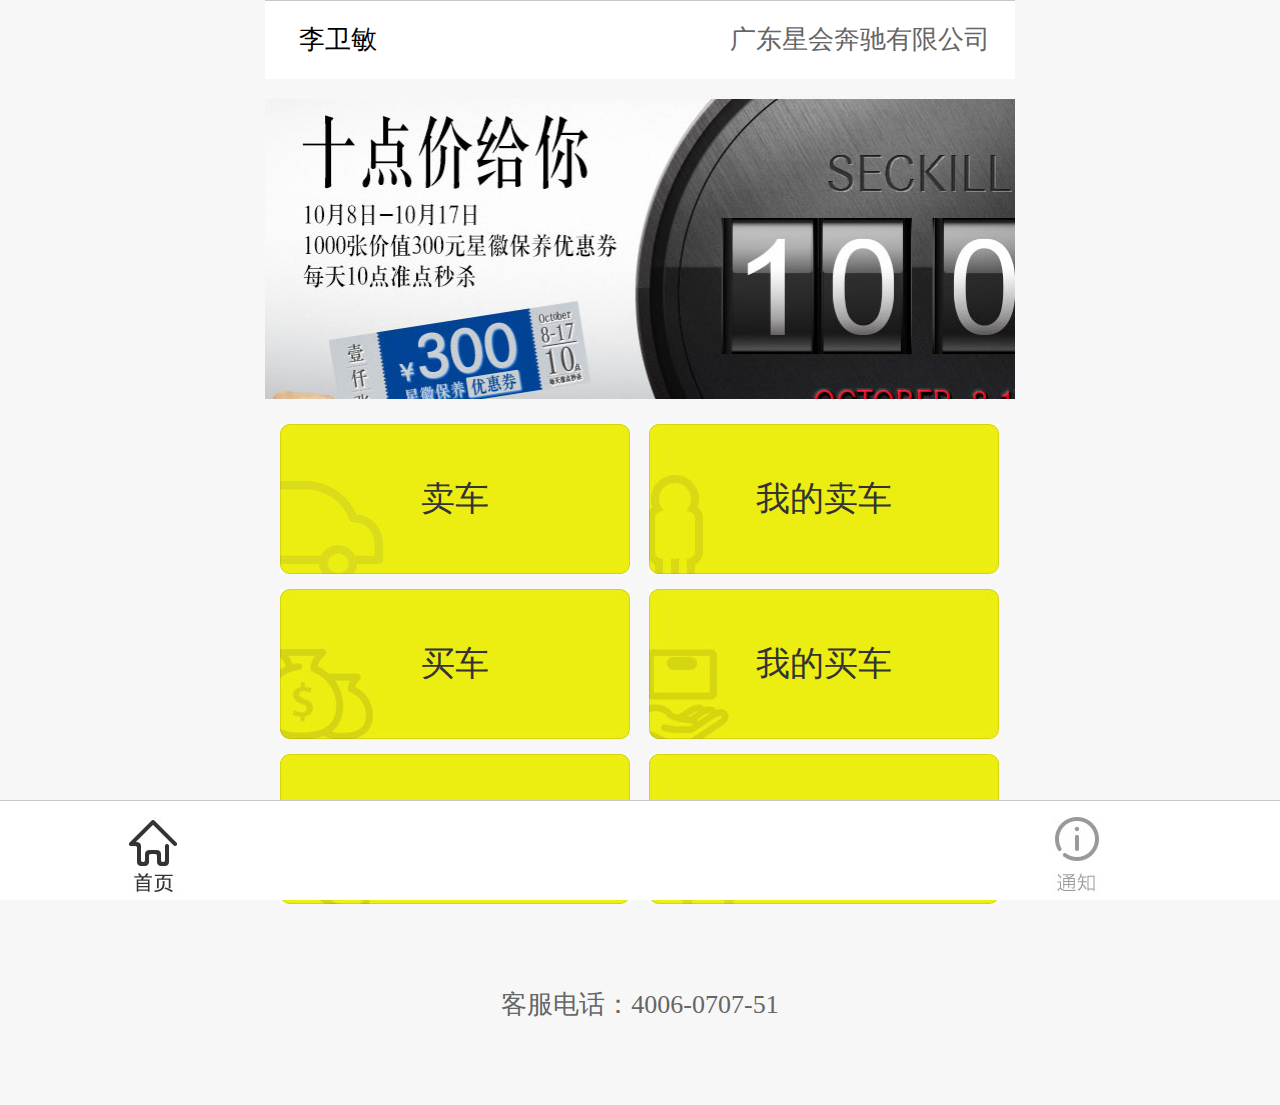
<file: index.html>
<!DOCTYPE html>
<html>
<head lang="en">
    <meta charset="UTF-8">
    <title>跳板网</title>
    <script src="js/autoFont.js"></script>
    <link rel="stylesheet" href="css/style.css" type="text/css"/>
    <meta name="viewport"
          content="width=device-width, user-scalable=no, initial-scale=1.0, maximum-scale=1.0, minimum-scale=1.0"/>
</head>
<body>
    <div id="header">
        <span class="style1">李卫敏</span>
        <span class="style2">广东星会奔驰有限公司</span>
        <img src="images/bg.jpg"/>
    </div>
    <div id="linkList">
        <ul class="list">
            <li><a href="car_sale.html" class="list1"><span>卖车</span></a></li>
            <li><a href="Selling_manage.html" class="list2"><span>我的卖车</span></a></li>
            <li><a href="car_buying.html" class="list3"><span>买车</span></a></li>
            <li><a href="buy_manage.html" class="list4"><span>我的买车</span></a></li>
            <li><a href="consignment_business.html" class="list5"><span>委托买卖</span></a></li>
            <li><a href="" class="list6"><span>系统</span></a></li>
        </ul>
    </div>

    <div id="phone"><span>客服电话：4006-0707-51</span></div>

    <div id="home_notice">
        <a class="home" href="##"><img src="images/home_choose.jpg" /></a>
        <a class="notice" href=""><img src="images/notice.jpg" /></a>
    </div>

</body>
</html>
</file>
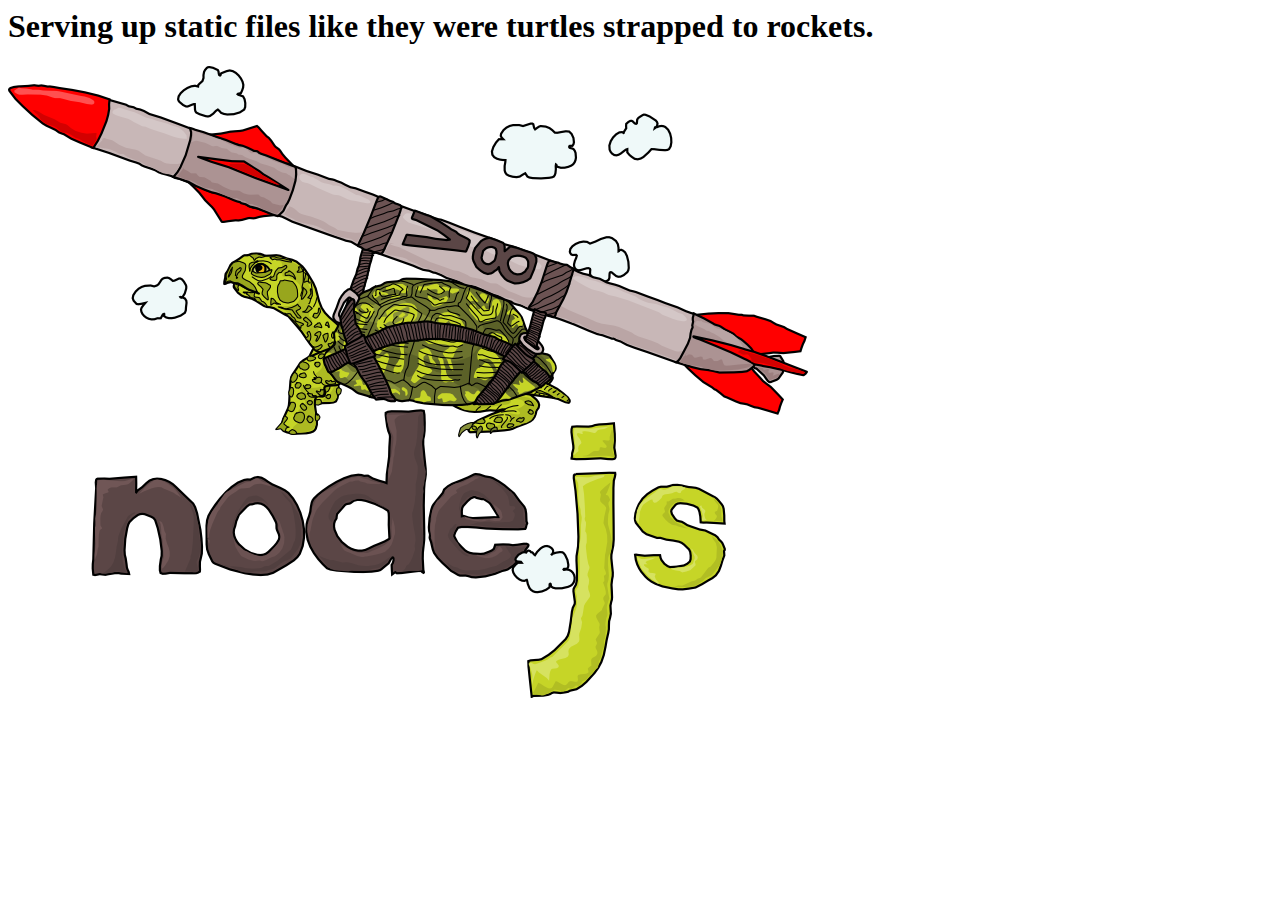
<file: node_modules/http-server/public/index.html>
<html>
  <head>
    <title>node.js http server</title>
  </head>
  <body>

    <h1>Serving up static files like they were turtles strapped to rockets.</h1>

    <img src="./img/turtle.png"/>
  </body>
</html>
</file>
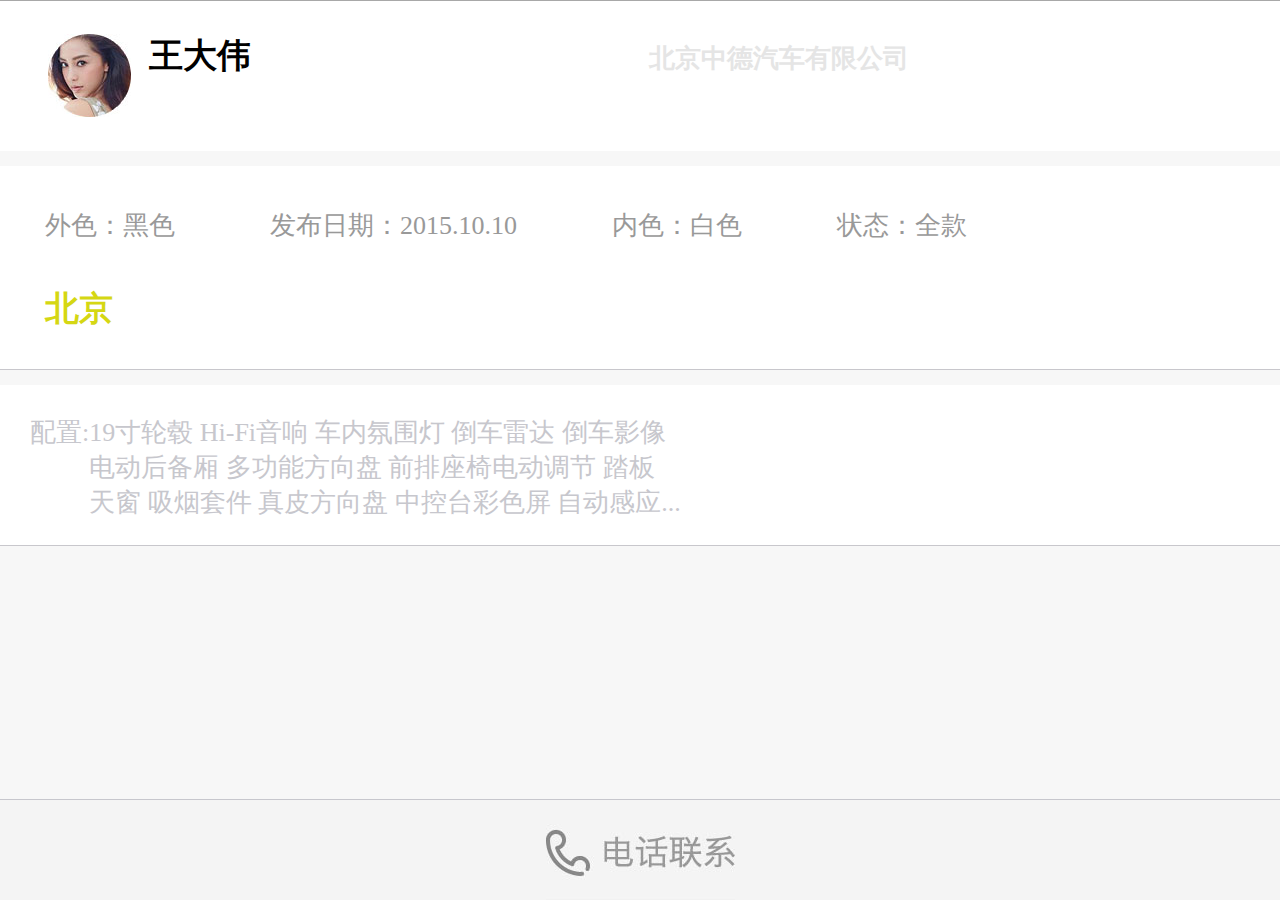
<file: buy_details.html>
<!DOCTYPE html>
<html>
<head lang="en">
    <meta charset="UTF-8">
    <title>详情</title>
    <script src="js/autoFont.js"></script>
    <link rel="stylesheet" href="css/font-awesome.min.css">
    <link rel="stylesheet" href="css/style.css" type="text/css"/>
    <meta name="viewport"
          content="width=device-width, user-scalable=no, initial-scale=1.0, maximum-scale=1.0, minimum-scale=1.0"/>
    <style>
        body{overflow: hidden;/*iscroll 必加*/}
        .container{ position: absolute; top: 0; bottom: 1rem; left: 0; width: 100%; background: #f7f7f7; overflow: hidden;}
    </style>
</head>
<body>
<section class="container">
    <div id="details_header" class="clearFix">
        <img class="head" src="images/head.jpg" />
        <span class="name">王大伟</span>
        <span class="company">北京中德汽车有限公司</span>
    </div>
    <div id="details">
        <dl class="explain clearFix">
            <dt></dt>
            <dd>外色：黑色</dd>
            <dd>发布日期：2015.10.10</dd>
            <dd>内色：白色</dd>
            <dd class="dstyle2">状态：全款</dd>
            <dd class="dstyle">北京</dd>
        </dl>
    </div>
    <div class="details_deploy clearFix">
        <span>配置: </span>
        <p>19寸轮毂 Hi-Fi音响 车内氛围灯 倒车雷达 倒车影像</br>
        电动后备厢 多功能方向盘 前排座椅电动调节 踏板</br>
        天窗 吸烟套件 真皮方向盘 中控台彩色屏 自动感应...</p>
    </div>
</section>
<div id="home_notice2">
    <a href=""><img class="telephone_contact" src="images/telephone_contact.jpg" /></a>
</div>

<script type="text/javascript" src="js/lib/iscroll-probe.js"></script>
<script type="text/javascript" src="js/lib/zepto.min.js"></script>
<script type="text/javascript" src="js/lib/zepto-touch.js"></script>

</body>
</html>
</file>
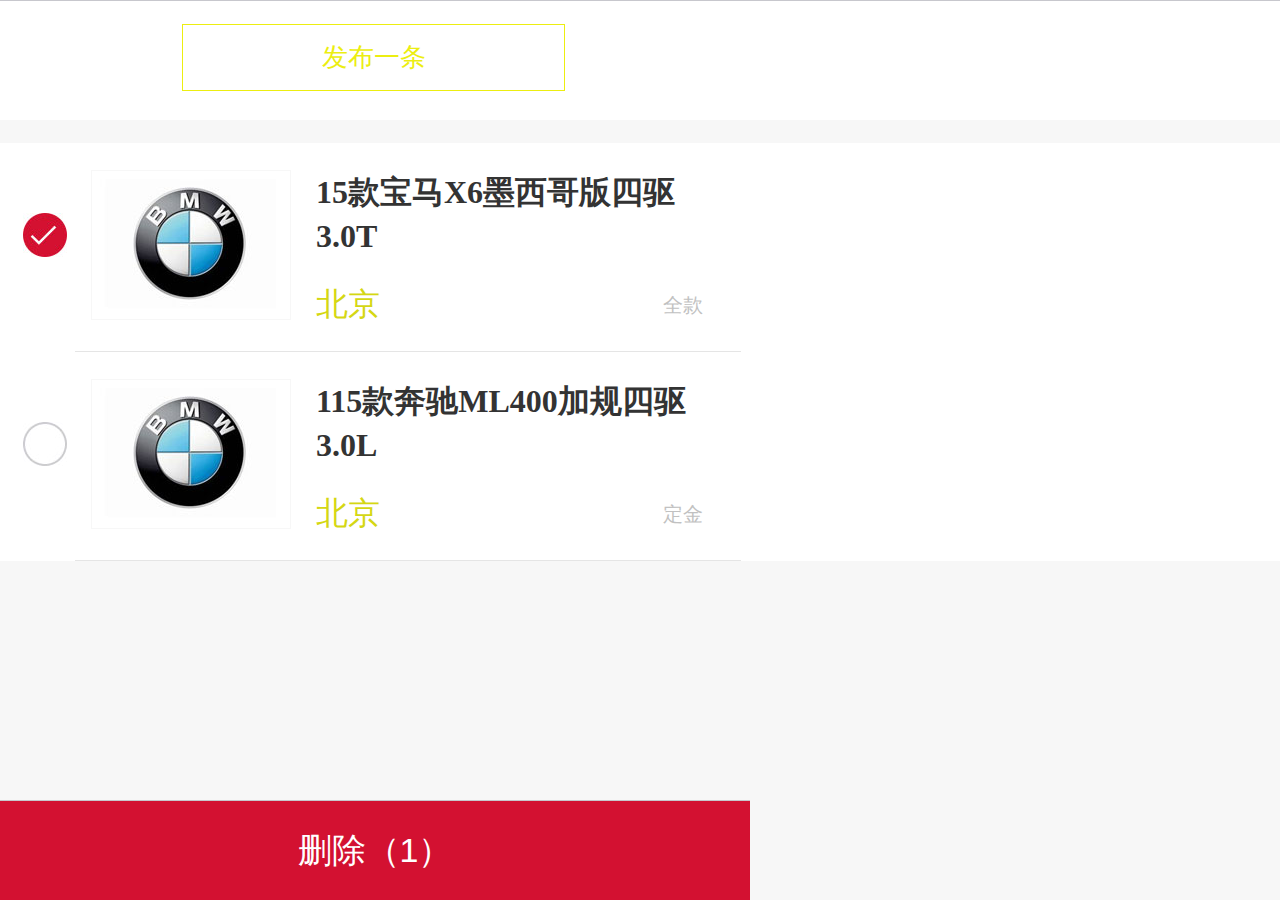
<file: buy_manage.html>
<!DOCTYPE html>
<html>
<head lang="en">
    <meta charset="UTF-8">
    <title>买车管理</title>
    <script src="js/autoFont.js"></script>
    <link rel="stylesheet" href="css/font-awesome.min.css">
    <link rel="stylesheet" href="css/style.css" type="text/css"/>
    <meta name="viewport"
          content="width=device-width, user-scalable=no, initial-scale=1.0, maximum-scale=1.0, minimum-scale=1.0"/>
</head>
<body>
<div id="selling_manage_header">
    <a class="box" href="buycar_publish.html"><span>发布一条</span></a>
</div>
<section class="container" style="top: 1.2rem;">
<div id="selling_manage_sell">
    <div class="selling_manage_sell_car clearFix">
        <div class="check_circle"><img id="check" class="_check" src="images/check.jpg" /></div>
        <div class="slist">
            <a href="">
                <img class="car" src="images/bmw.jpg"/>
                <h3>15款宝马X6墨西哥版四驱<br/>3.0T</h3>
                <span class="price">北京</span>
                <span class="watch">全款</span>
            </a>
        </div>
    </div>
    <div class="selling_manage_sell_car clearFix">
        <div class="check_circle"><img id="circle" class="_circle" src="images/circle.jpg" /></div>
        <div class="slist">
            <a href="">
                <img class="car" src="images/bmw.jpg"/>
                <h3>115款奔驰ML400加规四驱<br/>3.0L</h3>
                <span class="price">北京</span>
                <span class="watch">定金</span>
            </a>
        </div>
    </div>
</div>
</section>
<form id="delete">
    <input type="button" value="删除（1）" class="button">
</form>

</body>
</html>
</file>
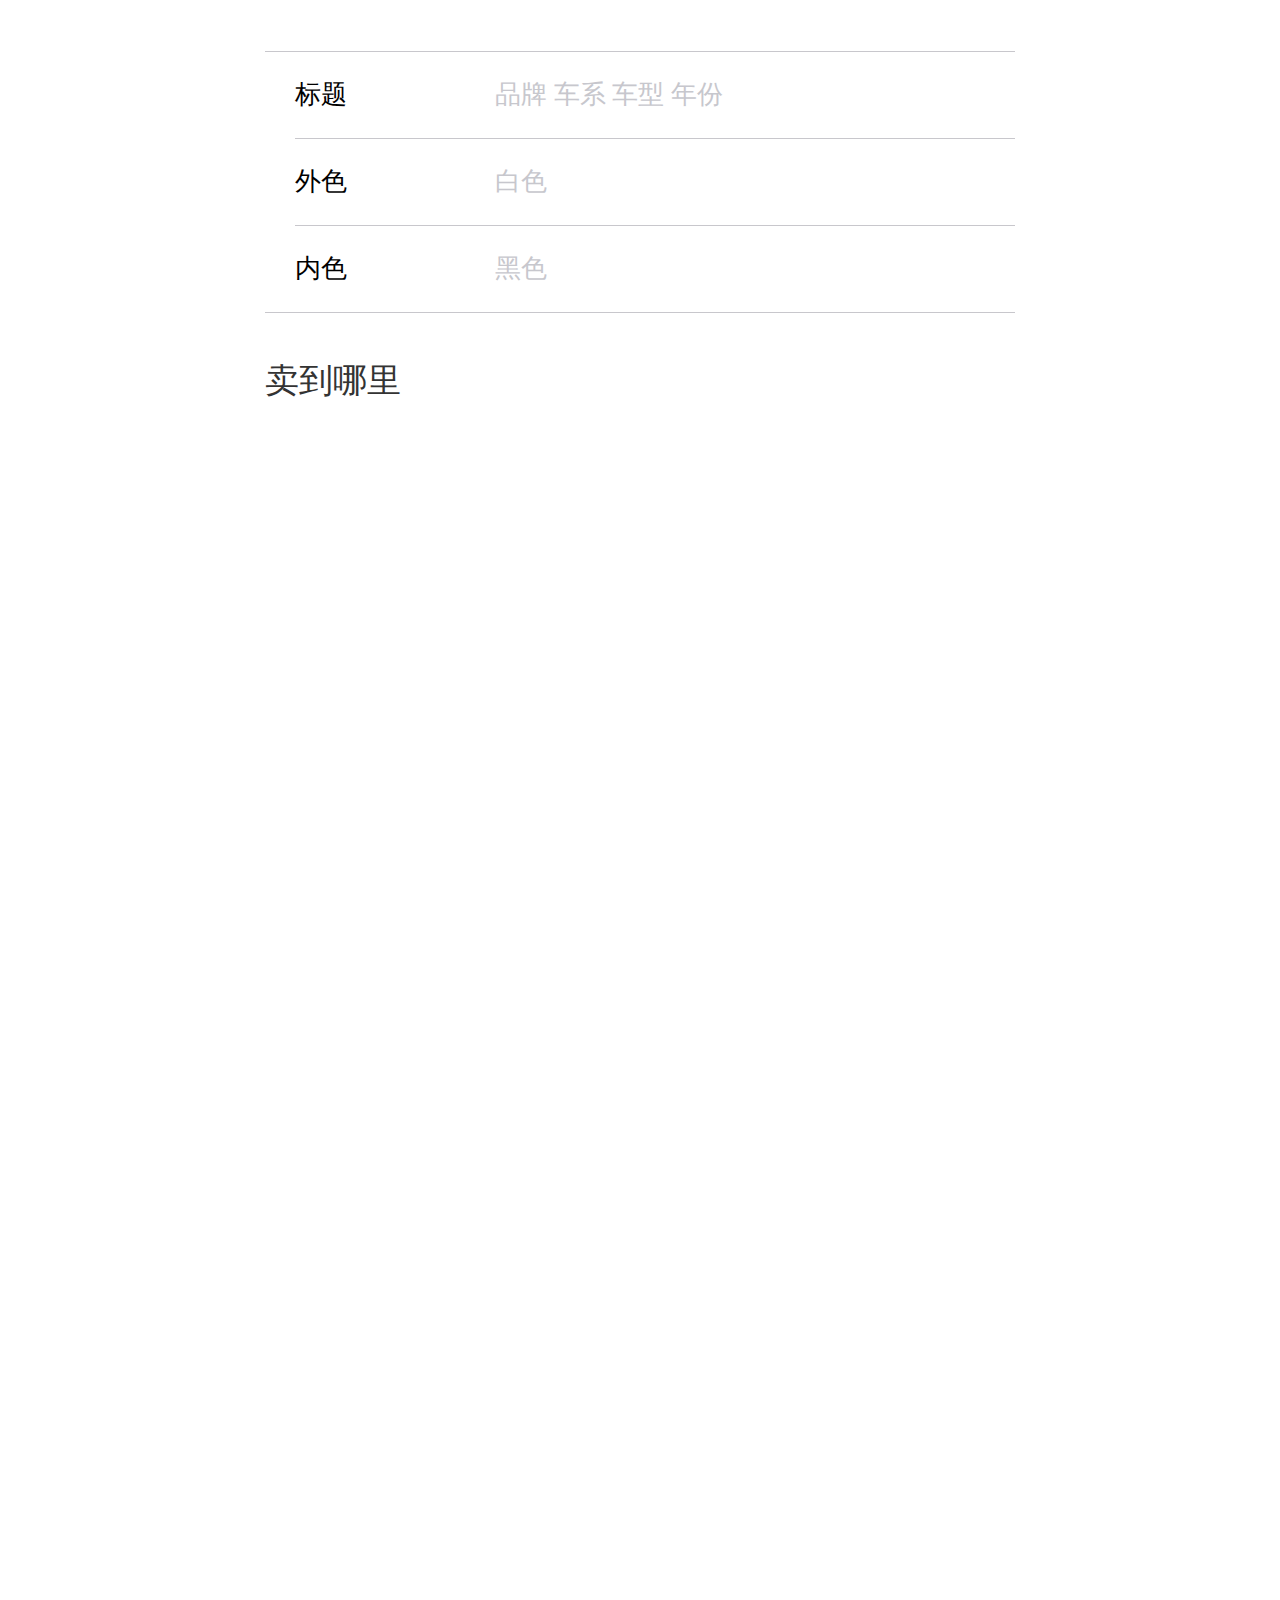
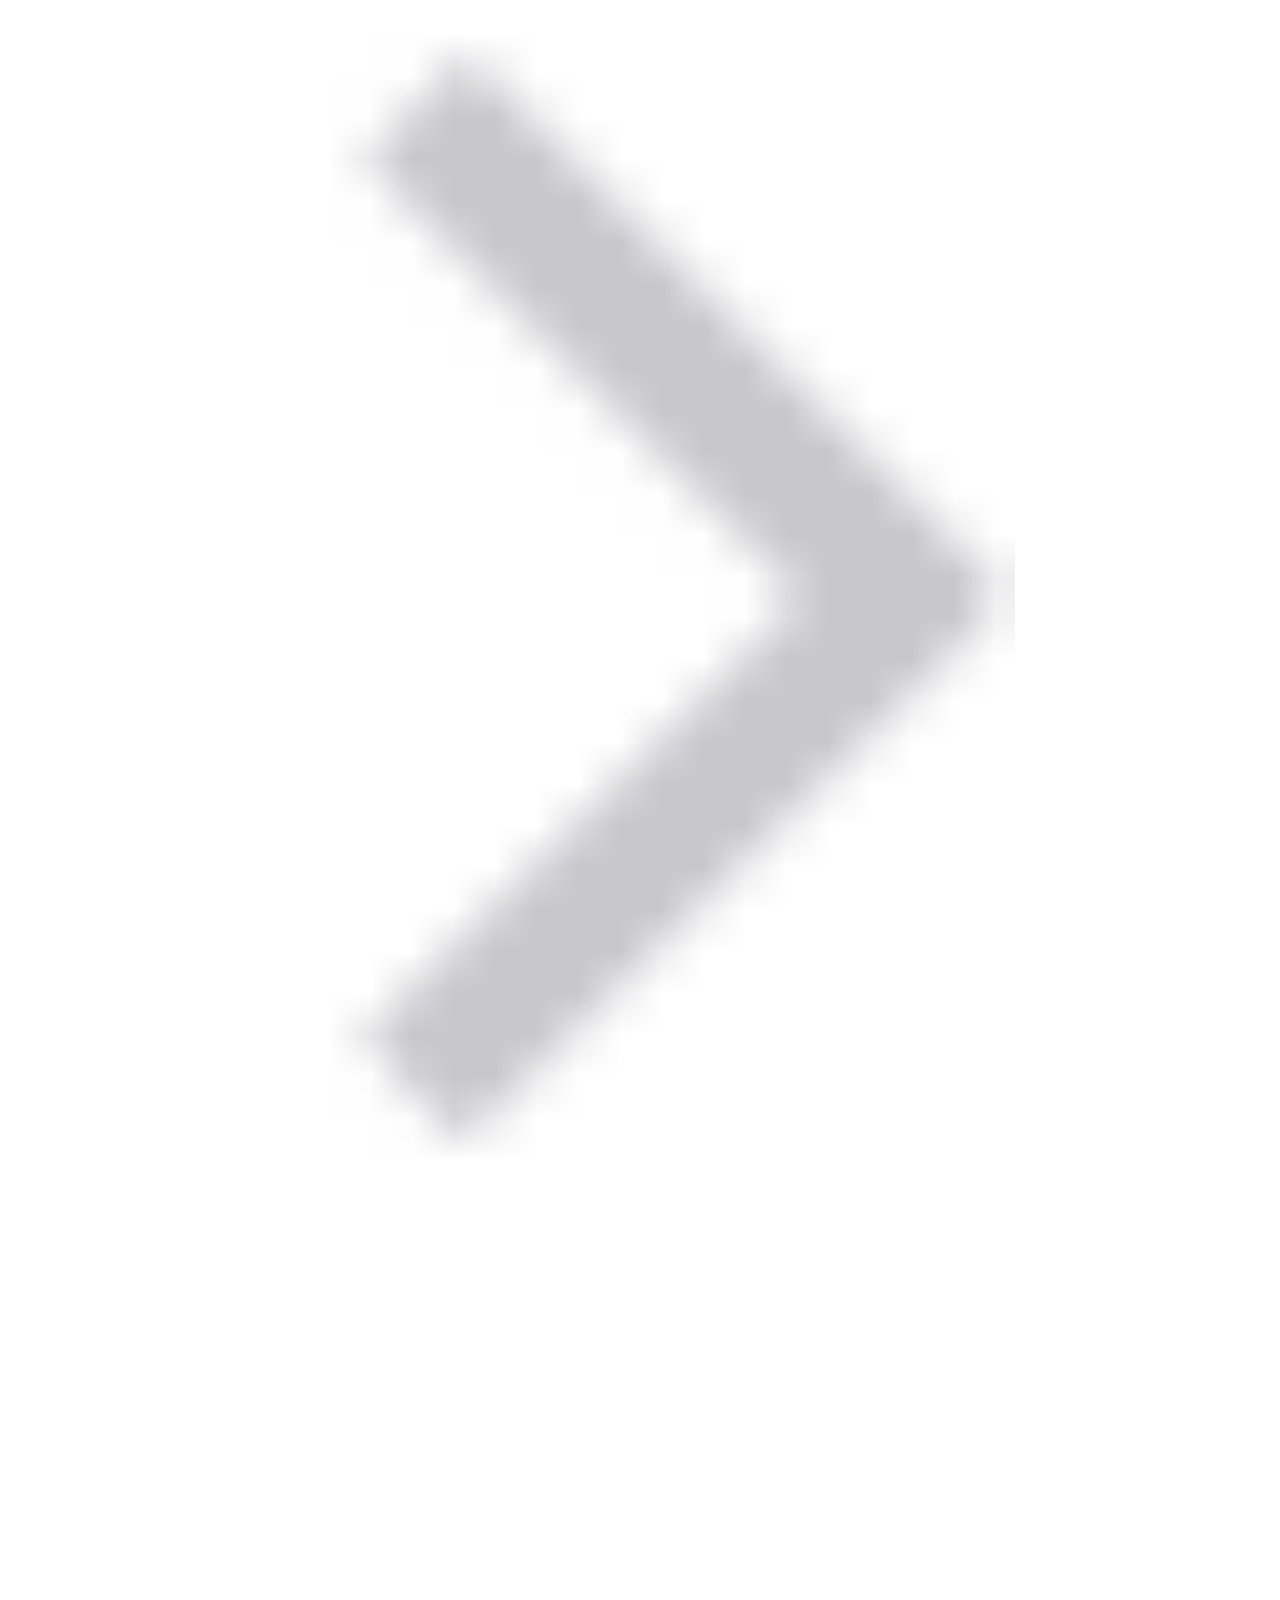
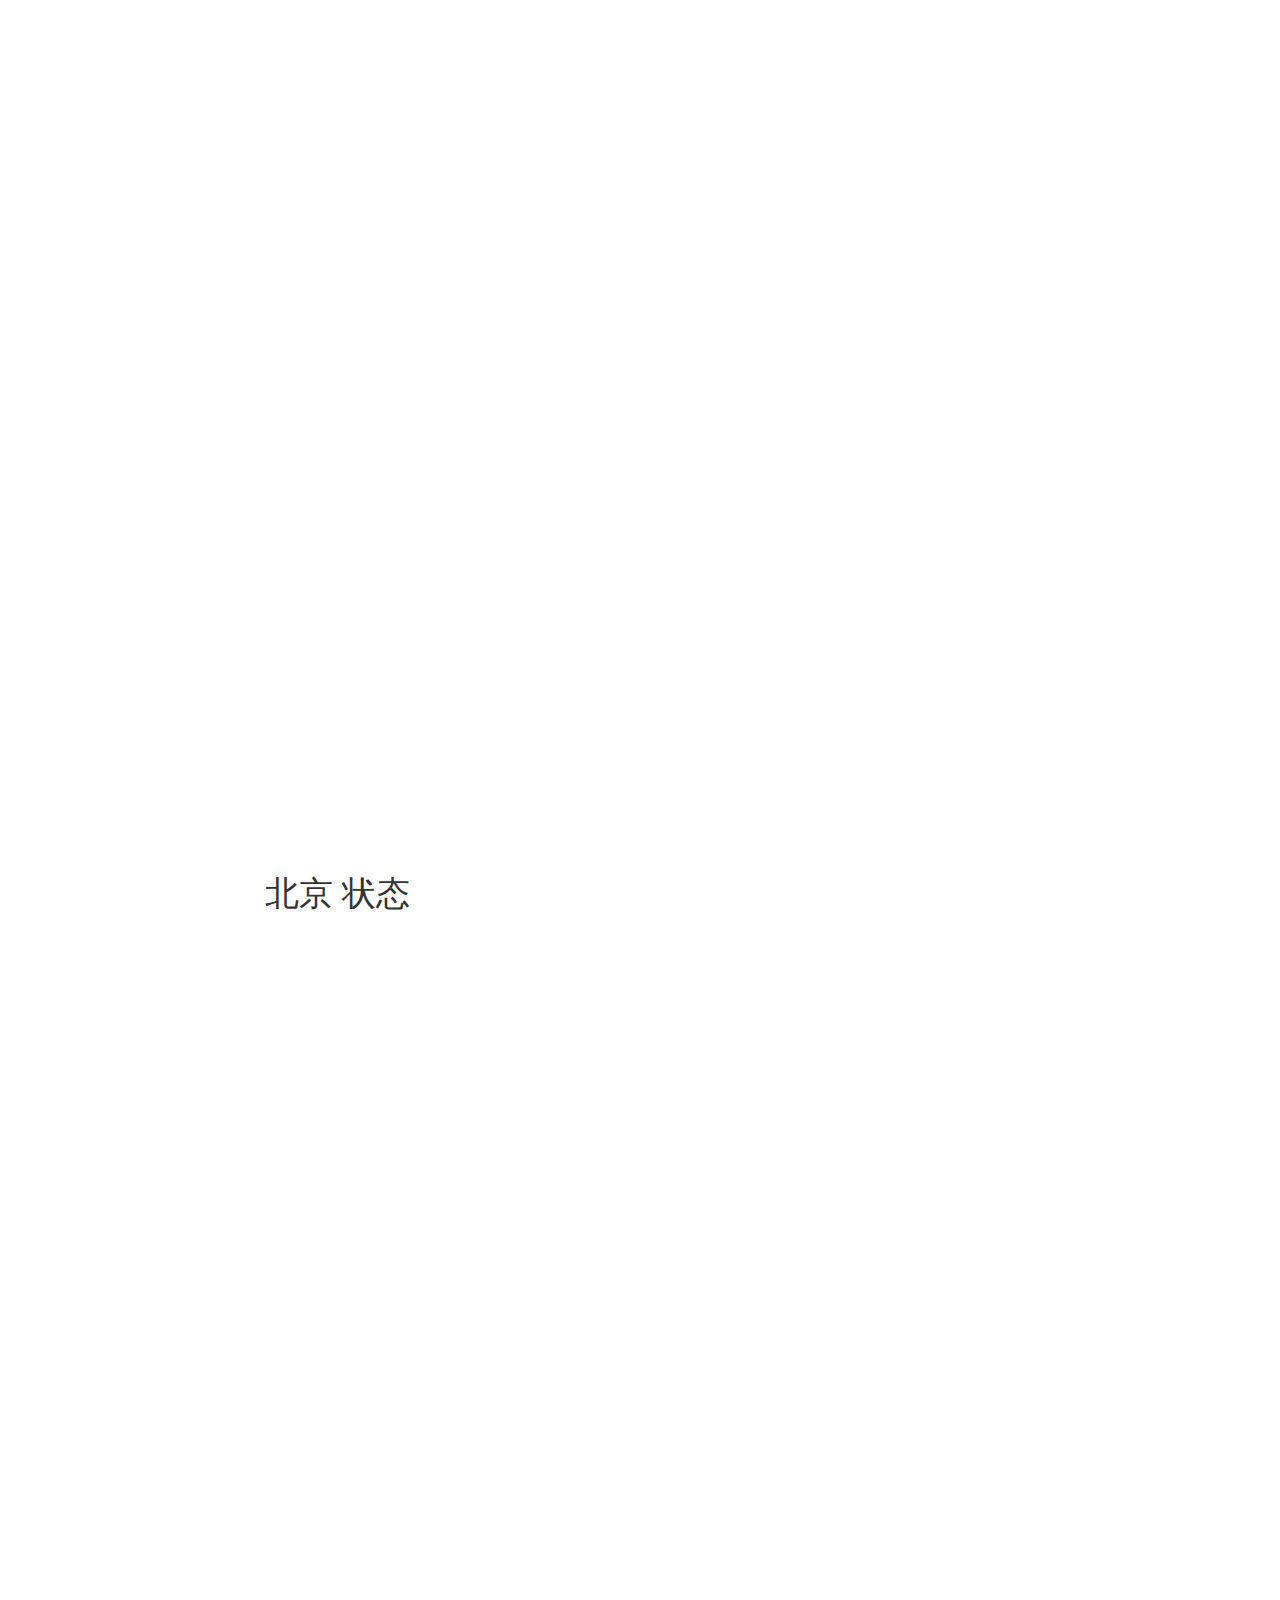
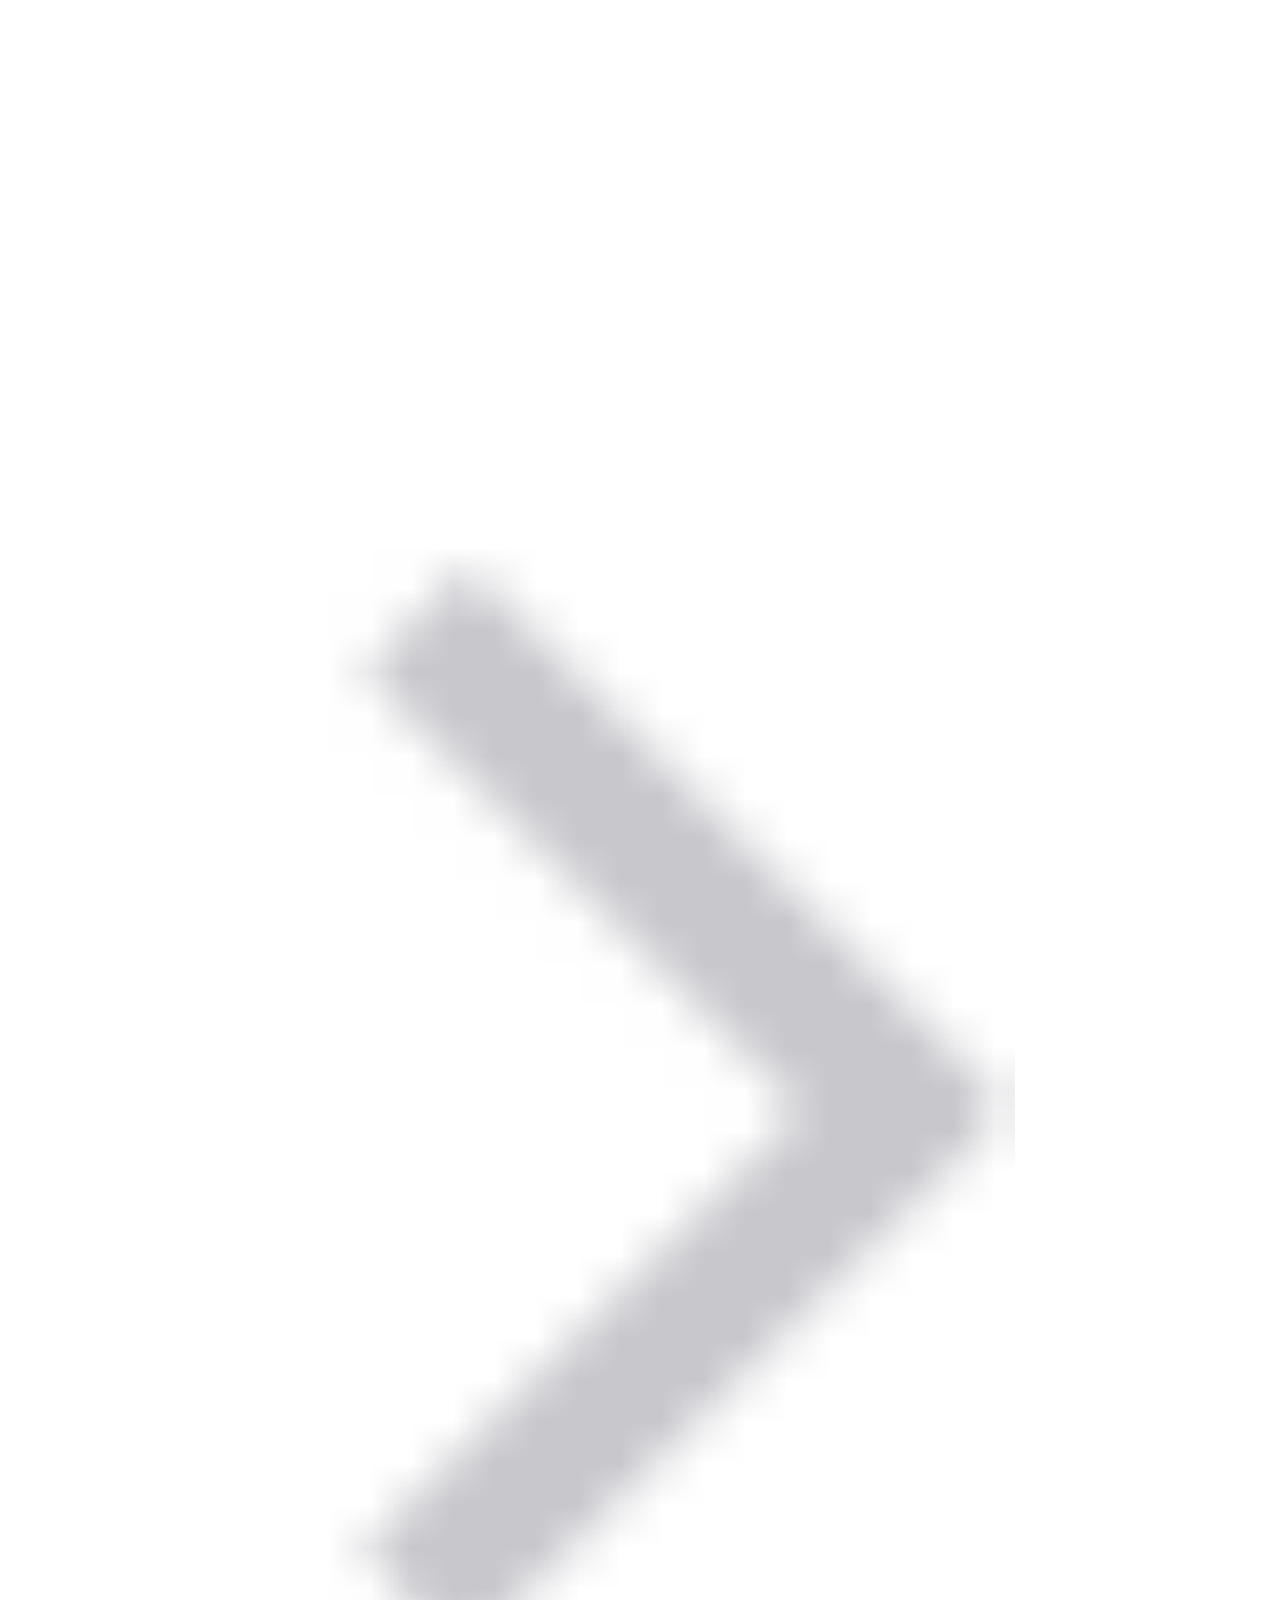
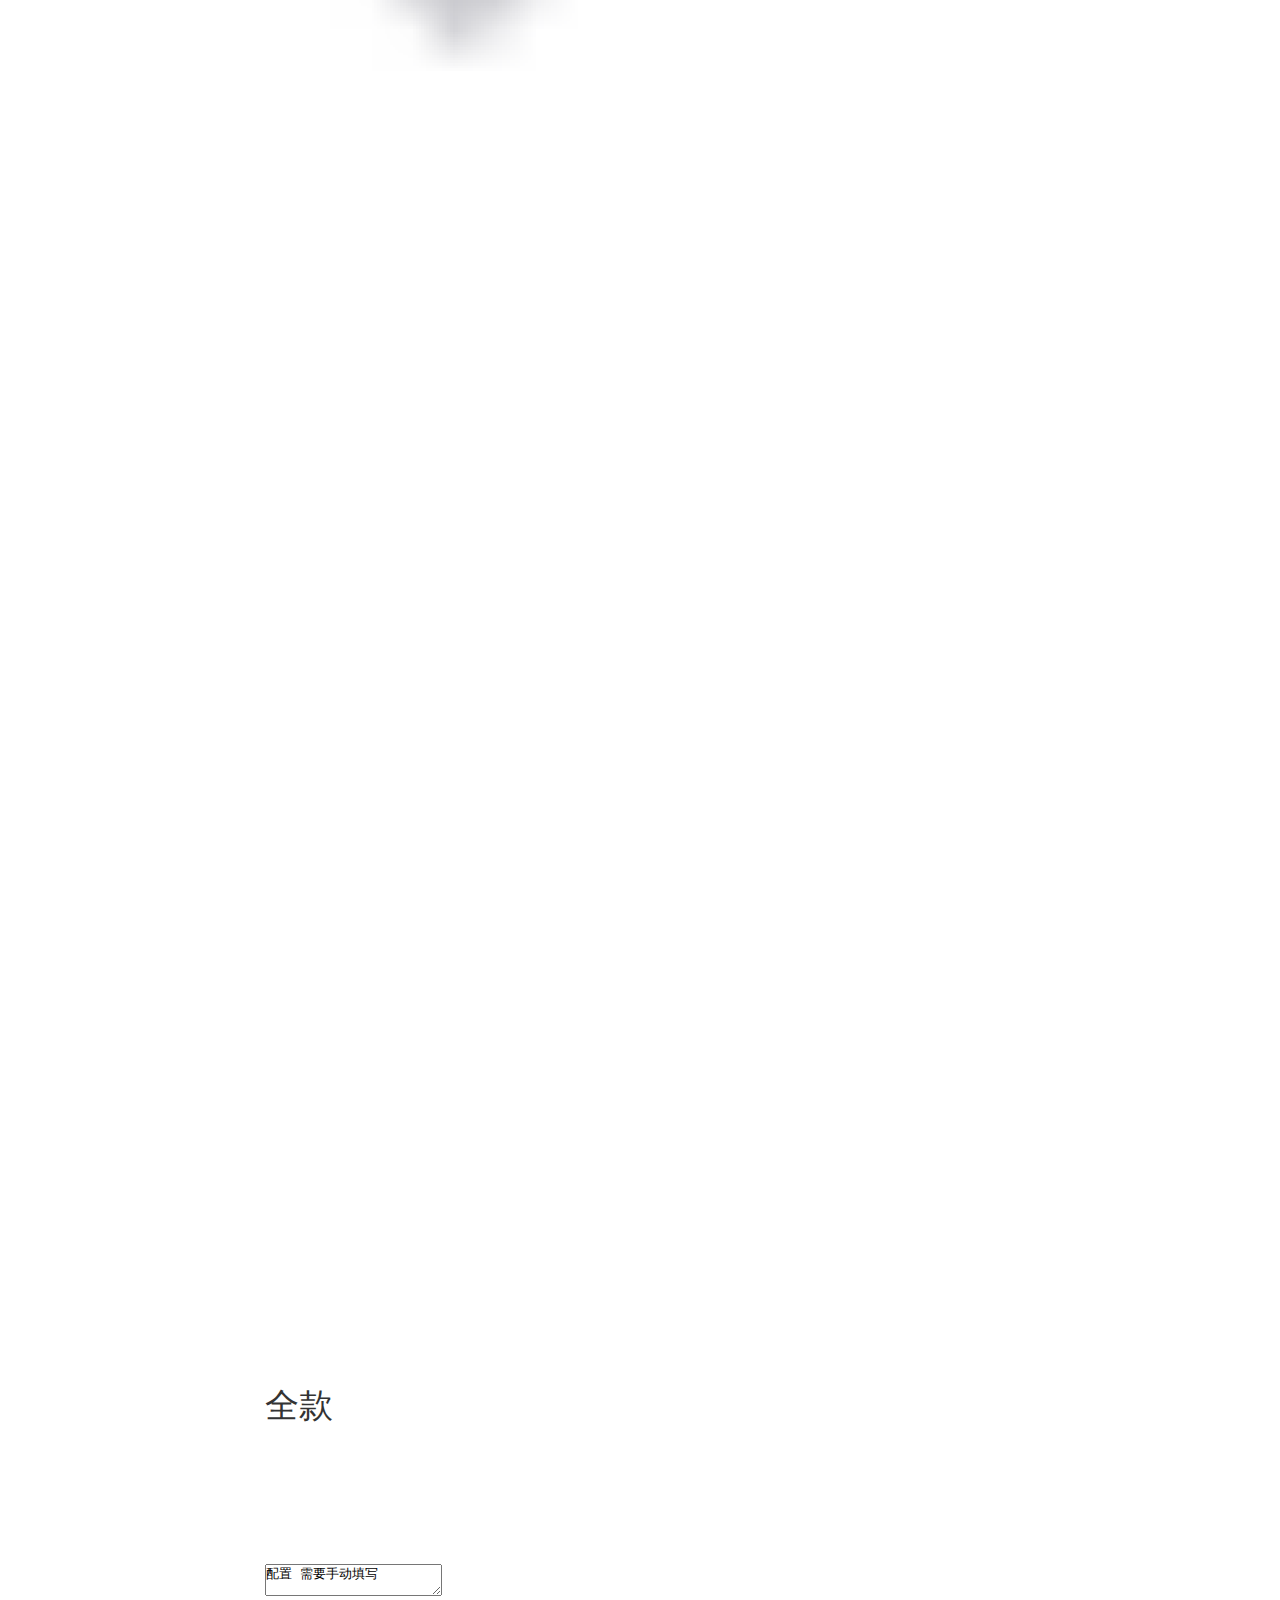
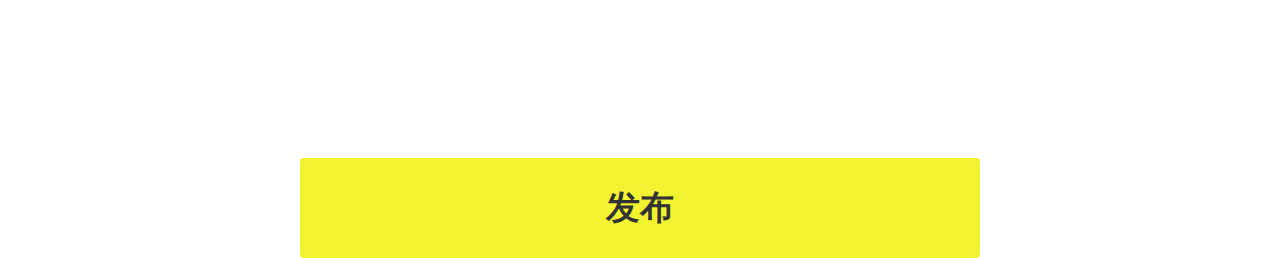
<file: buycar_publish.html>
<!DOCTYPE html>
<html>
<head lang="en">
    <meta charset="UTF-8">
    <title>买车发布</title>
    <script src="js/autoFont.js"></script>
    <link rel="stylesheet" href="css/font-awesome.min.css">
    <link rel="stylesheet" href="css/style.css" type="text/css"/>
    <meta name="viewport"
          content="width=device-width, user-scalable=no, initial-scale=1.0, maximum-scale=1.0, minimum-scale=1.0"/>
</head>
<body style="background: #ffffff;">

<form action="" id="buy_pbl_part">
    <div class="type1"><span>标题</span><input type="text" value="品牌 车系 车型 年份" class="box"/></div>
    <div class="type1"><span>外色</span><input type="text" value="白色"class="box"/></div>
    <div class="type2"><span>内色</span><input type="text" value="黑色"class="box"/></div>
</form>
<div id="sel_pbl_part" style="margin-top: 0.45rem;">
    <a href=""class="type">
        <span class="">卖到哪里</span>
        <img src="images/arrow.png" alt=""/><span class="tstyle">北京</span>
    </a>
    <a href=""class="color">
        <span class="">状态</span>
        <img src="images/arrow.png" alt=""/><span class="tstyle">全款</span>
    </a>
</div>
<form action="" id="sell_pbl_textbox" style="margin-top: 1.35rem;">
    <textarea class="textbox">配置 需要手动填写</textarea>
</form>
<form  id="textbox" style="margin-top:1.58rem;">
    <input type="submit" id="publish" value="发布"/>
</form>

</body>
</html>
</file>
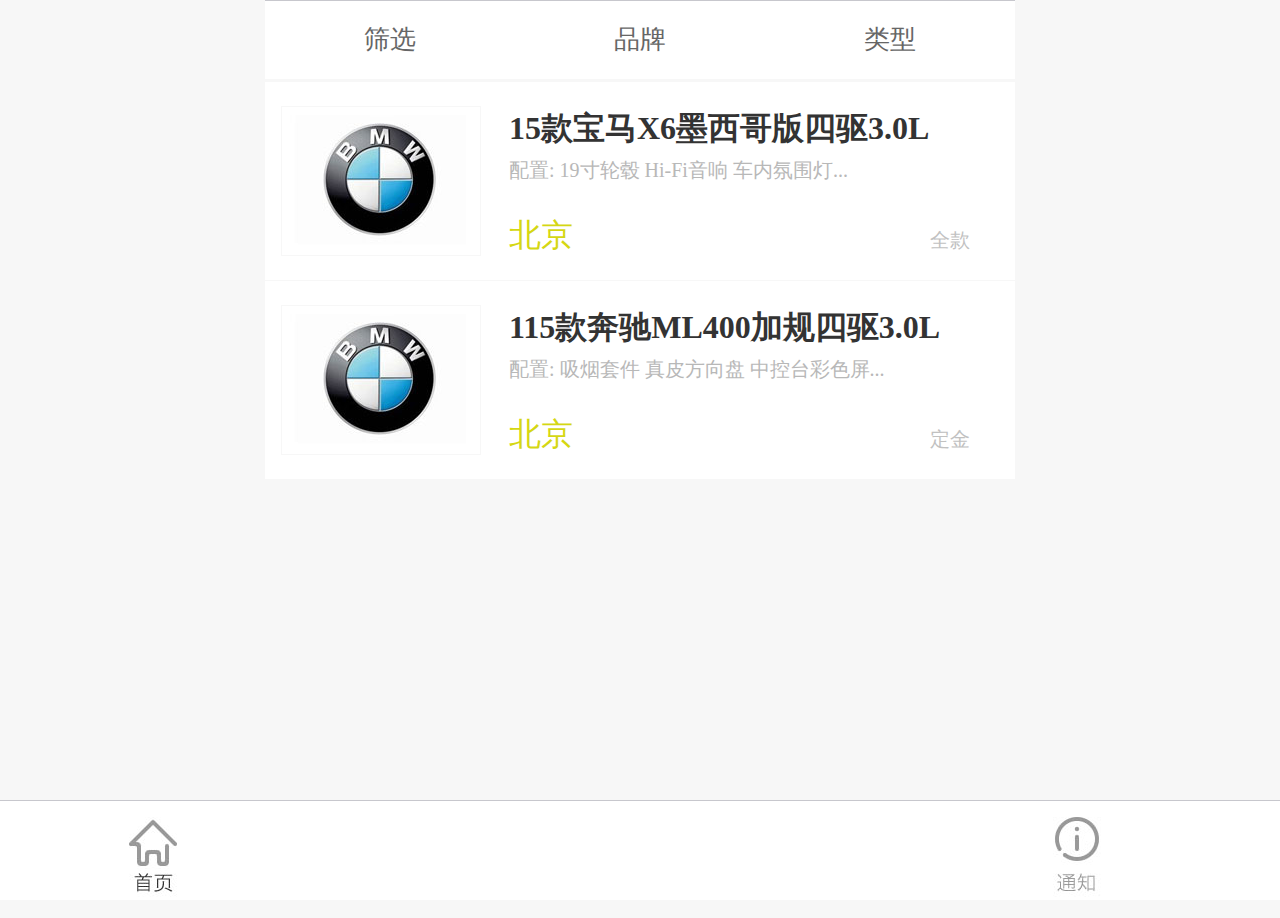
<file: car_buying.html>
<!DOCTYPE html>
<html>
<head lang="en">
    <meta charset="UTF-8">
    <title>买车</title>
    <script src="js/autoFont.js"></script>
    <link rel="stylesheet" href="css/font-awesome.min.css">
    <link rel="stylesheet" href="css/style.css" type="text/css"/>
    <meta name="viewport"
          content="width=device-width, user-scalable=no, initial-scale=1.0, maximum-scale=1.0, minimum-scale=1.0"/>
</head>
<body>
<div id="buyingList" class="clearFix">
    <a  href=""><span>筛选</span></a>
    <a  href=""><span>品牌</span></a>
    <a  href=""><span>类型</span></a>
</div>
<div id="carList">
    <div class="blist">
        <a href="buy_details.html">
            <img class="car" src="images/bmw.jpg"/>
            <h3>15款宝马X6墨西哥版四驱3.0L</h3>
            <span class="deploy">配置: 19寸轮毂 Hi-Fi音响 车内氛围灯...</span>
            <span class="place">北京</span>
            <span class="pricestyle">全款</span>
        </a>
    </div>
    <div class="blist">
        <a href="">
            <img class="car" src="images/bmw.jpg"/>
            <h3>115款奔驰ML400加规四驱3.0L</h3>
            <span class="deploy">配置:  吸烟套件 真皮方向盘 中控台彩色屏...</span>
            <span class="place">北京</span>
            <span class="pricestyle">定金</span>
        </a>
    </div>
</div>
<div id="home_notice" class="clearFix">
    <a class="home" href="index.html"><img src="images/home.jpg" /></a>
    <a class="notice" href=""><img src="images/notice.jpg" /></a>
</div>


</body>
</html>
</file>
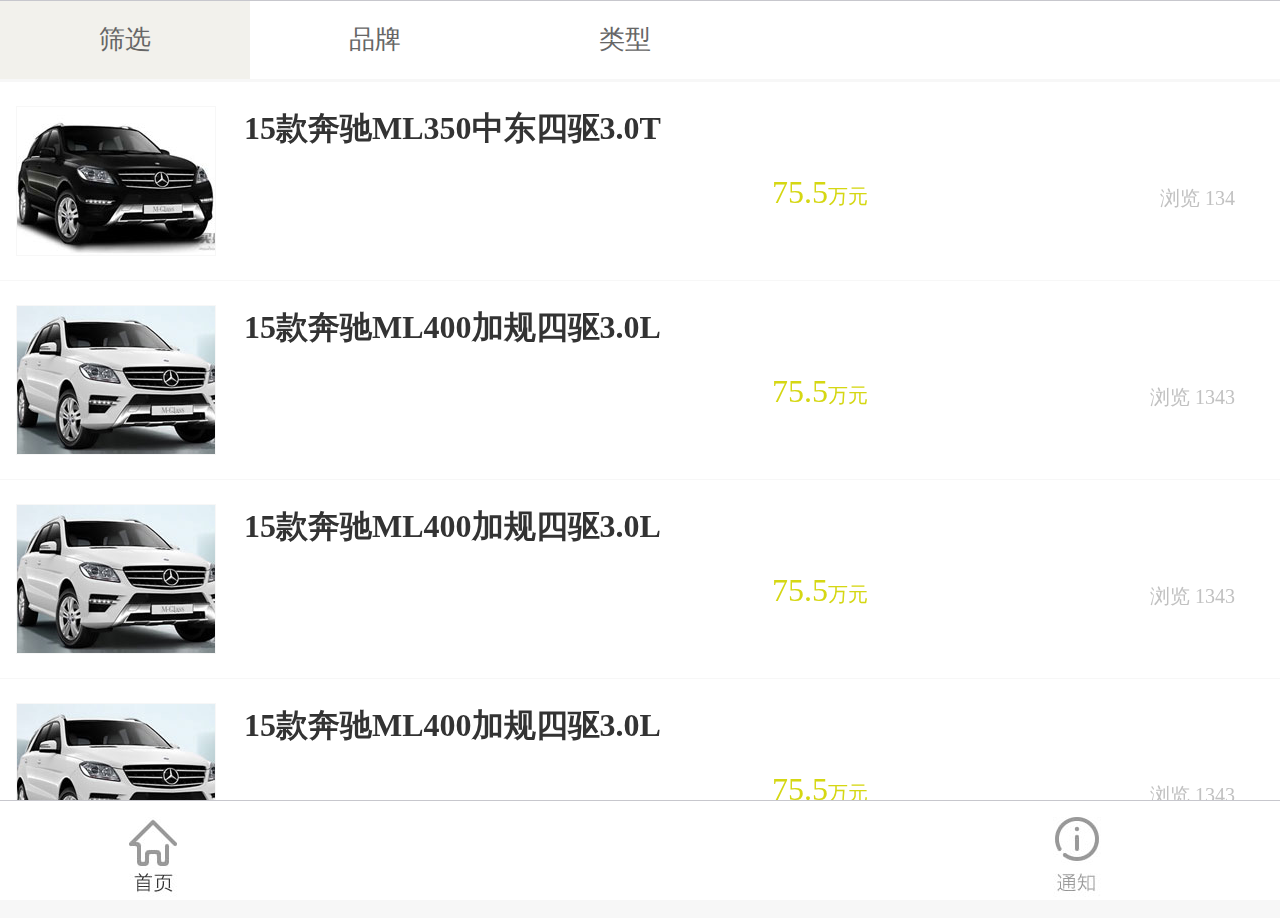
<file: car_sale.html>
<!DOCTYPE html>
<html>
<head lang="en">
    <meta charset="UTF-8">
    <meta name="viewport" content="width=device-width, user-scalable=no, initial-scale=1.0, maximum-scale=1.0, minimum-scale=1.0">
    <title>卖车</title>
    <script src="js/autoFont.js"></script>
    <link rel="stylesheet" href="css/font-awesome.min.css">
    <link rel="stylesheet" href="css/style.css" type="text/css"/>

    <style>
        body{overflow: hidden;/*iscroll 必加*/}
        .container{ position: absolute; top: 0.8rem; bottom: 1rem; left: 0; width: 100%; background: #f7f7f7; overflow: hidden;}
        /*重新加载*/
        .reload{ position: absolute; top:-0.4rem; width: 100%; text-align: center; line-height: 0.4rem;}
        /*更多加载*/
        .append{ position: absolute; bottom:-0.4rem; width: 100%; text-align: center; line-height: 0.4rem;}
        .current{ background: #f2f1ec;}
    </style>
</head>
<body>
    <div id="saleList" class="clearFix">
        <a  href="javascript:;" class="current"><span>筛选</span></a>
        <a  href="javascript:;"><span>品牌</span></a>
        <a  href="javascript:;"><span>类型</span></a>
    </div>
    <section class="container">
        <div id="carList">
            <span class="reload">下拉刷新</span>
            <div id="list">
                <div class="clist">
                    <a href="sale_details.html">
                        <img class="car" src="images/car1.jpg"/>
                        <h3>15款奔驰ML350中东四驱3.0T</h3>
                        <span class="price">75.5</span><span class="pricestyle">万元</span>
                        <span class="watch">浏览  134</span>
                    </a>
                </div>
                <div class="clist">
                    <a href="">
                        <img class="car" src="images/car2.jpg"/>
                        <h3>15款奔驰ML400加规四驱3.0L</h3>
                        <span class="price">75.5</span><span class="pricestyle">万元</span>
                        <span class="watch">浏览  1343</span>
                    </a>
                </div>
                <div class="clist">
                    <a href="">
                        <img class="car" src="images/car2.jpg"/>
                        <h3>15款奔驰ML400加规四驱3.0L</h3>
                        <span class="price">75.5</span><span class="pricestyle">万元</span>
                        <span class="watch">浏览  1343</span>
                    </a>
                </div>
                <div class="clist">
                    <a href="">
                        <img class="car" src="images/car2.jpg"/>
                        <h3>15款奔驰ML400加规四驱3.0L</h3>
                        <span class="price">75.5</span><span class="pricestyle">万元</span>
                        <span class="watch">浏览  1343</span>
                    </a>
                </div>
                <div class="clist">
                    <a href="">
                        <img class="car" src="images/car2.jpg"/>
                        <h3>15款奔驰ML400加规四驱3.0L</h3>
                        <span class="price">75.5</span><span class="pricestyle">万元</span>
                        <span class="watch">浏览  1343</span>
                    </a>
                </div>
                <div class="clist">
                    <a href="">
                        <img class="car" src="images/car2.jpg"/>
                        <h3>15款奔驰ML400加规四驱3.0L</h3>
                        <span class="price">75.5</span><span class="pricestyle">万元</span>
                        <span class="watch">浏览  1343</span>
                    </a>
                </div>
                <div class="clist">
                    <a href="">
                        <img class="car" src="images/car2.jpg"/>
                        <h3>15款奔驰ML400加规四驱3.0L</h3>
                        <span class="price">75.5</span><span class="pricestyle">万元</span>
                        <span class="watch">浏览  1343</span>
                    </a>
                </div>
                <div class="clist">
                    <a href="">
                        <img class="car" src="images/car2.jpg"/>
                        <h3>15款奔驰ML400加规四驱3.0L</h3>
                        <span class="price">75.5</span><span class="pricestyle">万元</span>
                        <span class="watch">浏览  1343</span>
                    </a>
                </div>
            </div>
            <span class="append" style="display:none;">更多加载</span>
        </div>
    </section>

    <div id="home_notice" class="clearFix">
        <a class="home" href="index.html"><img src="images/home.jpg" /></a>
        <a class="notice" href=""><img src="images/notice.jpg" /></a>
    </div>

    <script data-main="js/app.js?v=1.2.1" src="js/require.min.js"></script>
</body>
</html>
</file>
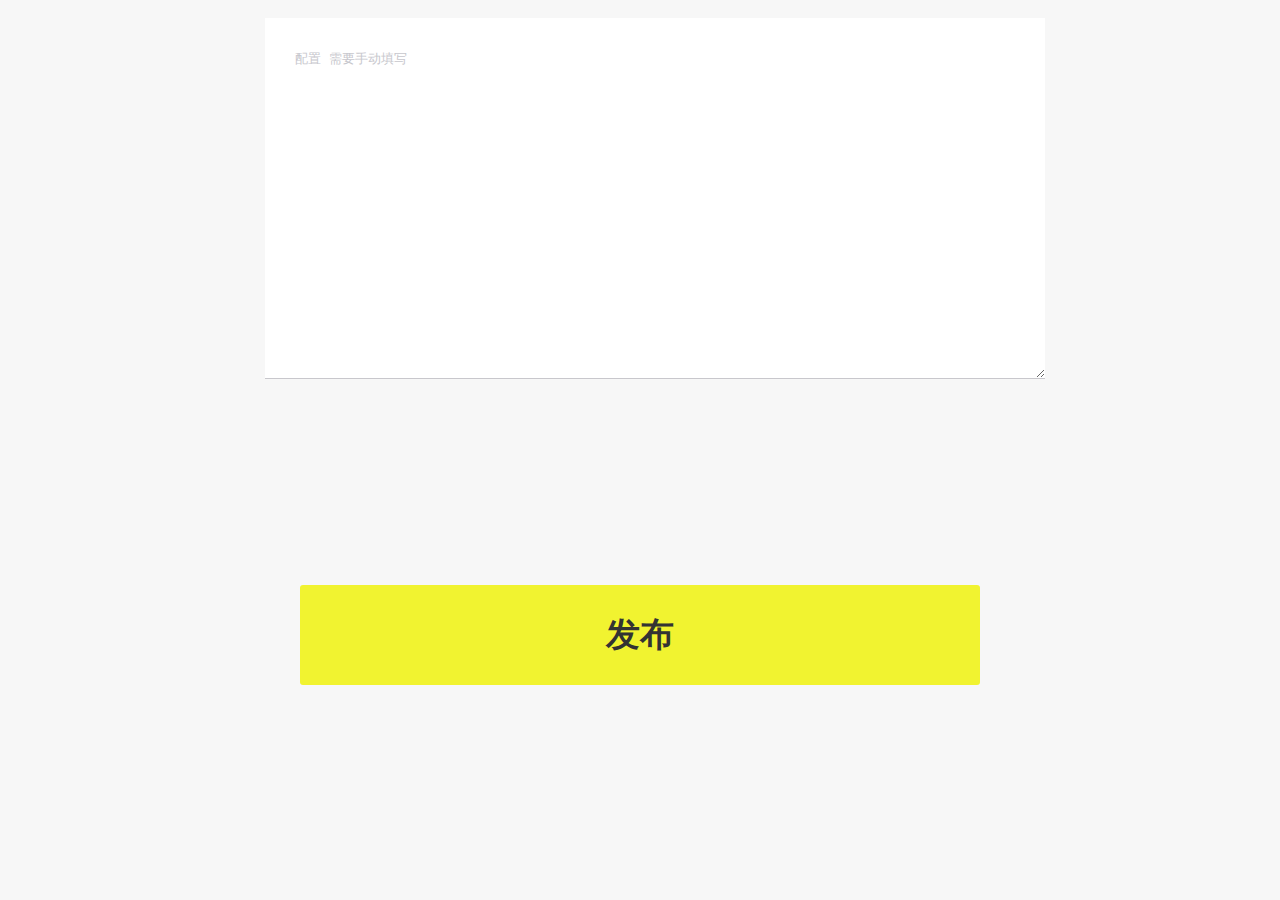
<file: Commissioned_release.html>
<!DOCTYPE html>
<html>
<head lang="en">
    <meta charset="UTF-8">
    <title>委托发布</title>
    <script src="js/autoFont.js"></script>
    <link rel="stylesheet" href="css/font-awesome.min.css">
    <link rel="stylesheet" href="css/style.css" type="text/css"/>
    <meta name="viewport"
          content="width=device-width, user-scalable=no, initial-scale=1.0, maximum-scale=1.0, minimum-scale=1.0"/>
</head>
<body>
    <form>
        <textarea id="textarea" >配置 需要手动填写</textarea>
    </form>
    <form  id="textbox">
        <input type="submit" id="publish" value="发布"/>
    </form>

</body>
</html>
</file>
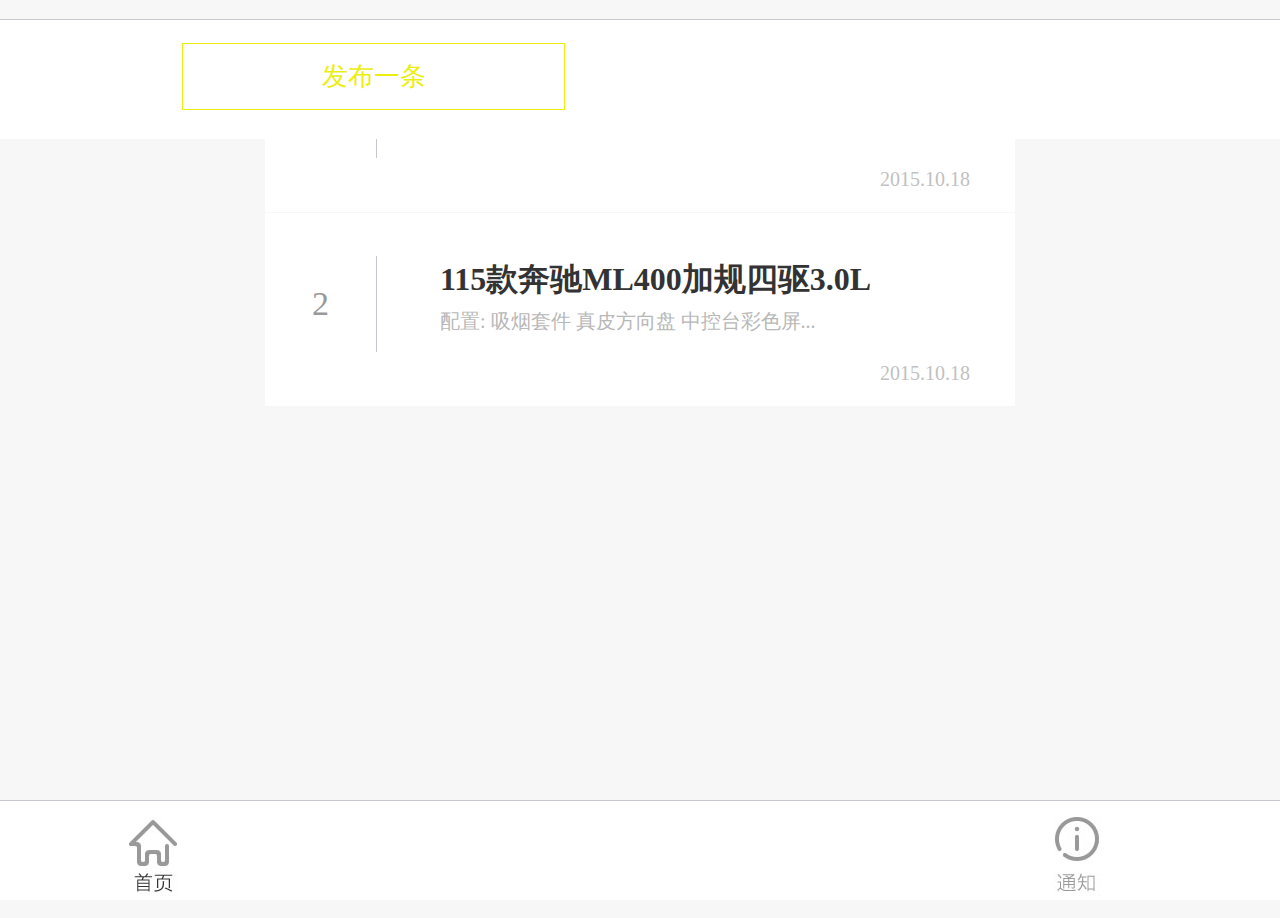
<file: consignment_business.html>
<!DOCTYPE html>
<html>
<head lang="en">
    <meta charset="UTF-8">
    <title>委托买卖</title>
    <script src="js/autoFont.js"></script>
    <link rel="stylesheet" href="css/font-awesome.min.css">
    <link rel="stylesheet" href="css/style.css" type="text/css"/>
    <meta name="viewport"
          content="width=device-width, user-scalable=no, initial-scale=1.0, maximum-scale=1.0, minimum-scale=1.0"/>
</head>
<body>
    <div id="selling_manage_header">
        <div class="box"><span>发布一条</span></div>
    </div>
    <div id="bns_carList">
        <div class="bns_list">
            <a href="">
                <div class="number"><span>1</span></div>
                <h3>15款宝马X6墨西哥版四驱3.0L</h3>
                <span class="deploy">配置: 19寸轮毂 Hi-Fi音响 车内氛围灯...</span>
                <span class="date">2015.10.18</span>
            </a>
        </div>
        <div class="bns_list">
            <a href="">
                <div class="number"><span>2</span></div>
                <h3>115款奔驰ML400加规四驱3.0L</h3>
                <span class="deploy">配置:  吸烟套件 真皮方向盘 中控台彩色屏...</span>
                <span class="date">2015.10.18</span>
            </a>
        </div>
    </div>
    <div id="home_notice" class="clearFix">
        <a class="home" href="index.html"><img src="images/home.jpg" /></a>
        <a class="notice" href=""><img src="images/notice.jpg" /></a>
    </div>

</body>
</html>
</file>
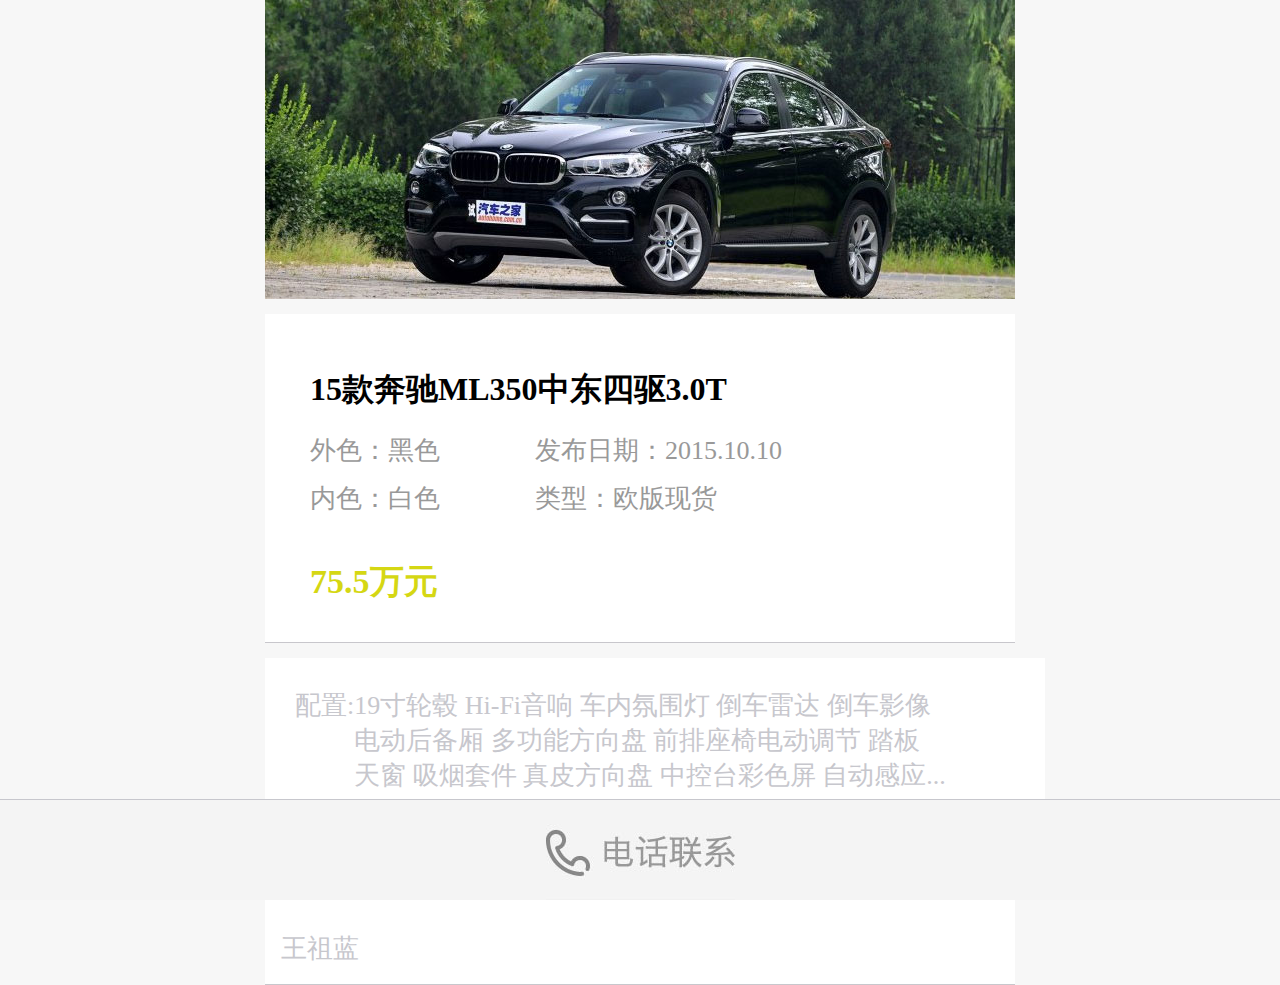
<file: sale_details.html>
<!DOCTYPE html>
<html>
<head lang="en">
    <meta charset="UTF-8">
    <title>详情</title>
    <script src="js/autoFont.js"></script>
    <link rel="stylesheet" href="css/font-awesome.min.css">
    <link rel="stylesheet" href="css/style.css" type="text/css"/>
    <meta name="viewport"
          content="width=device-width, user-scalable=no, initial-scale=1.0, maximum-scale=1.0, minimum-scale=1.0"/>
</head>
<body>
    <img src="images/car3.jpg" class="car3"/>
    <div id="details">
        <dl class="explain clearFix">
            <dt>15款奔驰ML350中东四驱3.0T</dt>
            <dd>外色：黑色</dd>
            <dd>发布日期：2015.10.10</dd>
            <dd>内色：白色</dd>
            <dd>类型：欧版现货</dd>
            <dd class="dstyle">75.5万元</dd>
        </dl>
    </div>
    <div class="details_deploy clearFix">
        <span>配置: </span>
        <p>19寸轮毂 Hi-Fi音响 车内氛围灯 倒车雷达 倒车影像</p>
        <p>电动后备厢 多功能方向盘 前排座椅电动调节 踏板</p>
        <p>天窗 吸烟套件 真皮方向盘 中控台彩色屏 自动感应...</p>
    </div>
    <div class="details_company">
        <span class="company">北京中德汽车有限公司</span>
        <span class="name">王祖蓝</span>
    </div>
    <div id="home_notice2">
        <a href=""><img class="telephone_contact" src="images/telephone_contact.jpg" /></a>
    </div>

</body>
</html>
</file>
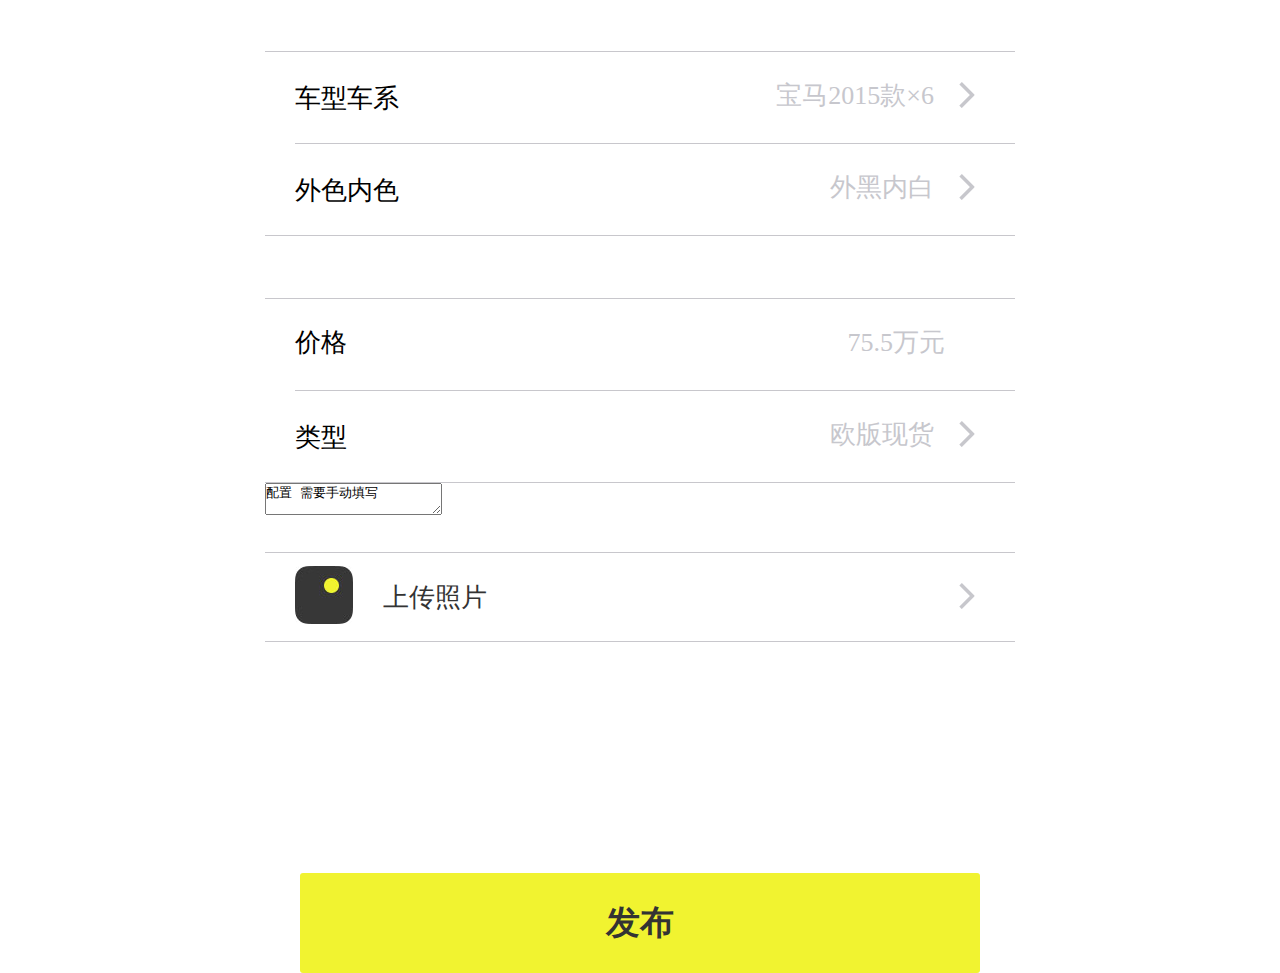
<file: sellcar_publish.html>
<!DOCTYPE html>
<html>
<head lang="en">
    <meta charset="UTF-8">
    <title>卖车发布</title>
    <script src="js/autoFont.js"></script>
    <link rel="stylesheet" href="css/font-awesome.min.css">
    <link rel="stylesheet" href="css/style.css" type="text/css"/>
    <meta name="viewport"
          content="width=device-width, user-scalable=no, initial-scale=1.0, maximum-scale=1.0, minimum-scale=1.0"/>
</head>
<body style="background: #ffffff;">
<div class="sel_pbl_part">
    <a href="" class="type">
        <span class="">车型车系</span>
        <img src="images/arrow.png" alt=""/><span class="tstyle">宝马2015款×6</span>
    </a>
    <a href="" class="color">
        <span class="">外色内色</span>
        <img src="images/arrow.png" alt=""/><span class="tstyle">外黑内白</span>
    </a>
</div>
<div class="sel_pbl_part" style="margin-top: 0.62rem">
    <div href="" class="type">
        <span class="">价格</span>
        <span class="tstyle2">75.5万元</span>
    </div>
    <a href="" class="color">
        <span class="">类型</span>
        <img src="images/arrow.png" alt=""/><span class="tstyle">欧版现货</span>
    </a>
</div>
<form action="" id="sell_pbl_textbox">
    <textarea class="textbox">配置 需要手动填写</textarea>
</form>
<a href="" id="photo_upload">
    <img class="smallphoto" src="images/smallphoto.jpg" alt=""/>
    <span class="">上传照片</span>
    <img class="arrow" src="images/arrow.png" alt=""/>
</a>
<form  id="textbox" style="margin-top:2.31rem;">
    <input type="submit" id="publish" value="发布"/>
</form>

</body>
</html>
</file>
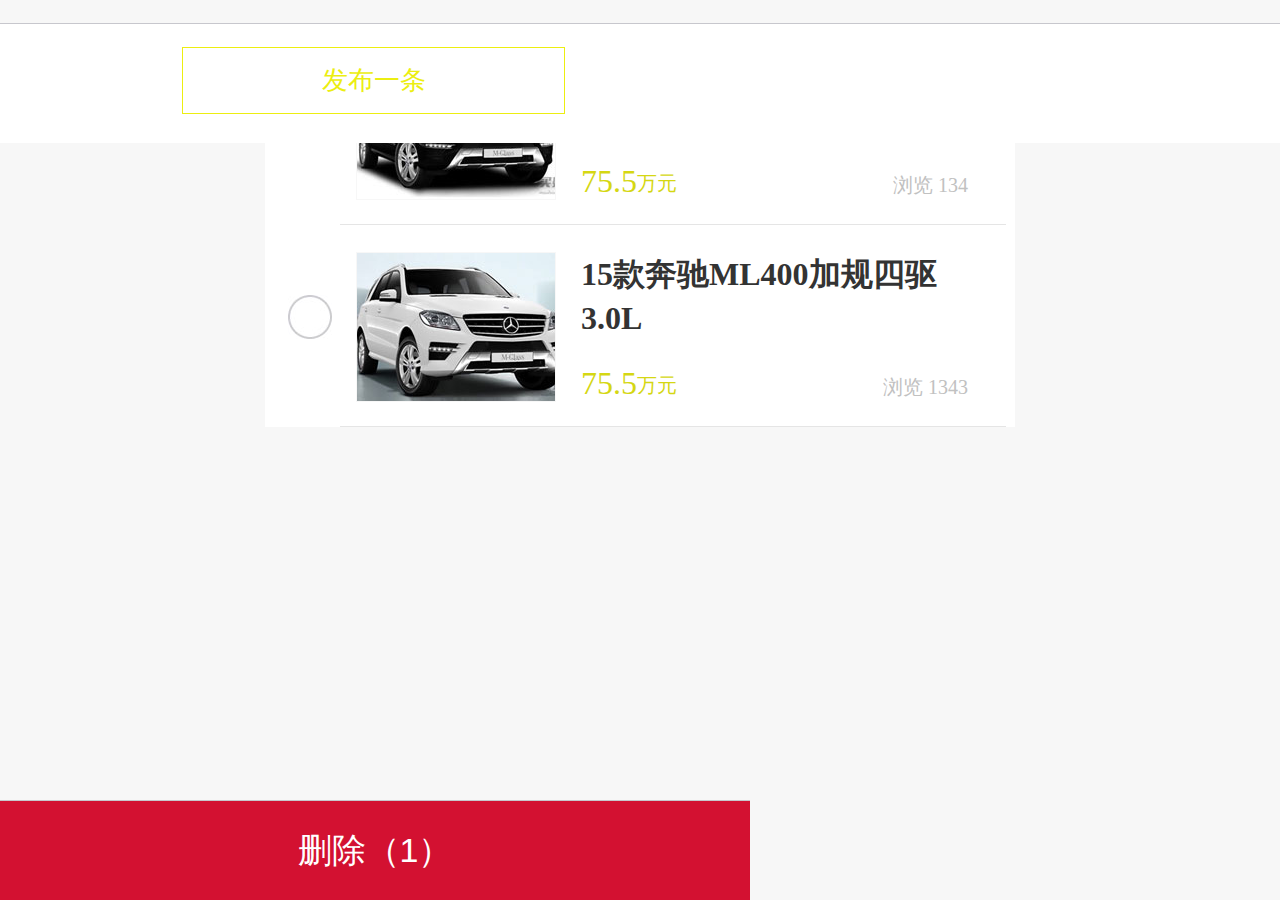
<file: Selling_manage.html>
<!DOCTYPE html>
<html>
<head lang="en">
    <meta charset="UTF-8">
    <title>卖车管理</title>
    <script src="js/autoFont.js"></script>
    <link rel="stylesheet" href="css/font-awesome.min.css">
    <link rel="stylesheet" href="css/style.css" type="text/css"/>
    <meta name="viewport"
          content="width=device-width, user-scalable=no, initial-scale=1.0, maximum-scale=1.0, minimum-scale=1.0"/>
</head>
<body>
    <div id="selling_manage_header">
        <a class="box" href="sellcar_publish.html"><span>发布一条</span></a>
    </div>
    <div id="selling_manage_sell">
        <div class="selling_manage_sell_car clearFix">
            <div class="check_circle"><img id="check" class="current" src="images/check.jpg" /></div>
            <div class="slist">
                <a href="">
                    <img class="car" src="images/car1.jpg"/>
                    <h3>15款奔驰ML350中东四驱<br/>3.0T</h3>
                    <span class="price">75.5</span><span class="pricestyle">万元</span>
                    <span class="watch">浏览  134</span>
                </a>
            </div>
        </div>
        <div class="selling_manage_sell_car clearFix">
            <div class="check_circle"><img id="circle" src="images/circle.jpg" /></div>
            <div class="slist">
                <a href="">
                    <img class="car" src="images/car2.jpg"/>
                    <h3>15款奔驰ML400加规四驱<br/>3.0L</h3>
                    <span class="price">75.5</span><span class="pricestyle">万元</span>
                    <span class="watch">浏览  1343</span>
                </a>
            </div>
        </div>
    </div>
    <form id="delete">
        <input type="button" value="删除（1）" class="button">
    </form>

    <!--<script type="text/javascript">-->
        <!--var checkNode=document.querySelector('#check');-->
        <!--var circleNode=document.querySelector('#circle');-->

        <!--checkNode.onclick=function(){-->
            <!--if(checkNode.children.className="current"){-->
                <!--checkNode.children.src="images/circle.jpg";-->
                <!--checkNode.children.className="circle";-->
            <!--}-->
        <!--};-->
    <!--</script>-->
</body>
</html>
</file>
<file: css/style.css>
/*初始化样式 */
body, div, p, h1, h2, h3, h4, h5, form, table, dl, dt, dd, ul, li, a, img, span, em, i, strong, b, input, textarea, select, label { margin: 0px;padding: 0px;}
li {list-style: none;}
img {border: 0 none;vertical-align: top; width: 100%;}
em, i {font-style: normal;}
a { color: #333333;font-family: "黑体";font-size: 0.34rem;text-decoration: none;}
a:hover {color: #333333;font-family: "宋体";font-size: 0.34rem;}
.clearFix { width: 1004px;height: auto;margin: 0 auto;}
.clearFix:after {display: block;clear: both;height: 0;visibility: hidden;content: '.';}
html {font-size: 625%;}
body {
    background: #f7f7f7;
    color: #bababa;
    font-size: 0.16rem;
    font-family: "黑体";
    max-width: 750px;
    min-width: 320px;
    margin: 0 auto;
}

body{overflow: hidden;/*iscroll 必加*/}
.container{ position: absolute; top: 0.8rem; bottom: 1rem; left: 0; width: 100%; background: #f7f7f7; overflow: hidden;}

/*!!!!!!!!!!INDEX 跳板网*/
/*header*/
#header{ width: 100%; height:auto; font-size: 0.26rem; background: #ffffff; border-top: 0.01rem solid #c7c7cd;}
#header img{ width: 100%;}
.style1{ height:0.78rem;color: #000000; float: left; line-height: 0.78rem; margin-left: 0.34rem;}
.style2{ height:0.78rem;color: #666666; float: right; line-height: 0.78rem; margin-right: 0.25rem;}
/*main*/
#linkList{ width: 100%; height:auto; margin-top: 0.1rem;}
#linkList .list{ height: 4.95rem;}
#linkList .list li{ width: 3.5rem; height: 1.5rem;  float: left; padding: 0.15rem 0.04rem 0 0.15rem;}
#linkList .list li .list1{ background: url("../images/bg01.jpg"); background-size:3.5rem 1.5rem;}
#linkList .list li .list2{ background: url("../images/bg02.jpg"); background-size:3.5rem 1.5rem;}
#linkList .list li .list3{ background: url("../images/bg03.jpg"); background-size:3.5rem 1.5rem;}
#linkList .list li .list4{ background: url("../images/bg04.jpg"); background-size:3.5rem 1.5rem;}
#linkList .list li .list5{ background: url("../images/bg05.jpg"); background-size:3.5rem 1.5rem;}
#linkList .list li .list6{ background: url("../images/bg06.jpg"); background-size:3.5rem 1.5rem;}
#linkList .list li a{display: block; width: 3.5rem; color: #333333; line-height: 1.5rem; text-align: center; }
/*phone-number*/
#phone{ width: 100%; height:auto; line-height: 2.01rem; color: #666666; font-size: 0.26rem; text-align: center;}
/*home_notice*/
#home_notice{width: 100%; height:auto; background:#ffffff; border-top: 0.01rem solid #c7c7cd; position:absolute; bottom: 0; left: 0;}
#home_notice img{ width: 100%}
#home_notice a{ display: block; width: 0.48rem; height: 0.99rem;}
#home_notice .home{ float: left; margin-left: 1.29rem;}
#home_notice .notice{ float: right; margin-right: 1.79rem;}
/*home_notice2*/
#home_notice2{width: 100%; height:auto; border-top: 0.01rem solid #c7c7cd; bottom: 0; background: #f4f4f4; position:absolute;  left: 0;}
#home_notice2 a{ display: block; width: 1.89rem; height: 1.0rem; margin: 0 auto;}
#home_notice2 a img{ width: 100%;}

/*!!!!!!!!!!!!CAR_SALE 卖车*/
#saleList{ width: 100%; height: auto; background: #ffffff; border-top: 0.01rem solid #c7c7cd; border-bottom: 0.01rem solid #f7f7f7; position: absolute; left: 0; top: 0;}
#saleList a{ display: block; float: left; width: 2.5rem; font-size: 0.26rem; color: #666666; line-height: 0.78rem; text-align: center;}
#carList{ width: 100%; height: auto; margin-top: 0.02rem; background: #ffffff;}
#carList img{width: 100%;}
#carList .clist{ padding: 0.24rem 0 0.24rem 0.16rem; border-bottom: 0.01rem solid #f7f7f7;}
#carList .clist a{display: block; height: 1.5rem;}
#carList .clist .car{ width: 1.98rem; height: 1.48rem; display: block; border: 0.01rem solid #f7f7f7; float: left;}
#carList .clist h3{ float: left; margin-left: 0.28rem; width:5.0rem; line-height: 0.44rem; font-size: 0.32rem;}
#carList .clist .price{ width:auto; color: #d5d713; font-size: 0.32rem; display: block; float: left; margin-left: 0.28rem; margin-top: 0.68rem;}
#carList .clist .pricestyle{float: left; width:auto; color: #d5d713; font-size: 0.20rem; margin-top: 0.77rem;}
#carList .clist .watch{float: right; margin-right: 0.45rem; color: #c1c1c1; font-size: 0.20rem; margin-top: 0.79rem; }

/*!!!!!!!!!!!!!DETAILS卖车详情*/
/*car_photo*/
.car3{ width: 7.5rem; height: 2.99rem;}
/*简介*/
#details{ width: 100%; height: auto; margin-top: 0.15rem; background: #ffffff; border-bottom: 0.01rem #c8c7cc solid;}
#details .explain{ width: auto; padding: 0.15rem 0 0 0.46rem;}
#details .explain dt{ color: #000000; font-size: 0.32rem; font-weight: 600; line-height: 0.77rem;}
#details .explain dd{ float: left; line-height: 0.45rem; margin: 0 0.95rem 0.03rem 0; font-size: 0.26rem; color: #999999; }
#details .explain .dstyle{ line-height: 1.11rem; color: #d5d713; font-size: 0.34rem;}
/*配置*/
.details_deploy{width:auto; height: auto; margin-top: 0.15rem; border-bottom: 0.01rem #c8c7cc solid; background: #ffffff; padding-top: 0.3rem; padding-left: 0.3rem; padding-bottom: 0.25rem; color: #c7c7cd; font-size: 0.26rem;}
.details_deploy span{display: block; float: left; width:auto; height: 0.93rem; }
.details_deploy p{ float: left;}
/*公司*/
.details_company{ padding-top: 0.08rem; padding-left: 0.16rem; width: auto; height: auto; background: #ffffff; margin-top: 0.15rem;border-bottom: 0.01rem #c8c7cc solid;}
.details_company .company{ display: block; width: auto; line-height: 0.71rem; color: #000000; font-size: 0.32rem;}
.details_company .name{ display: block; width: auto; line-height: 0.71rem; color: #c7c7cd; font-size: 0.26rem;}

/*!!!!!!!!!!!!!!!selling_manage卖/买车管理*/
#selling_manage_header{ width: 100%; height:auto; background: #ffffff; border-top: 0.01rem solid #c7c7cd;padding-bottom: 0.29rem; position: absolute; left: 0;}
#selling_manage_header .box{display: block; width: 3.81rem;height: 0.65rem;border: 0.01rem solid #ecee11; margin: 0.23rem auto 0 1.82rem;}
#selling_manage_header .box span{ display: block; color: #ecee11; font-size: 0.26rem; line-height: 0.65rem; text-align: center;}
/*selling_manage_sell*/
#selling_manage_sell{ margin-top: 0.23rem; width: 100%; height:auto; background: #ffffff;}
.selling_manage_sell_car{ width: 100%;height: auto;}
.selling_manage_sell_car .check_circle{ float: left;width: 0.44rem; height: 0.44rem; padding: 0.7rem 0.08rem 0.87rem 0.23rem;}
.selling_manage_sell_car .slist{ width:6.5rem;float: left; padding: 0.27rem 0 0.24rem 0.16rem; border-bottom: 0.01rem solid #e5e5e5;}
.selling_manage_sell_car .slist a{display: block; height: 1.5rem;}
.selling_manage_sell_car .slist .car{ width: 1.98rem; height: 1.48rem; display: block; border: 0.01rem solid #f7f7f7; float: left;}
.selling_manage_sell_car .slist h3{ float: left; width: auto; margin-left: 0.25rem; line-height: 0.44rem; font-size: 0.32rem;}
.selling_manage_sell_car .slist .price{ width:auto; color: #d5d713; font-size: 0.32rem; display: block; float: left; margin-left: 0.25rem; margin-top: 0.25rem;}
.selling_manage_sell_car .slist .pricestyle{float: left; width:auto; color: #d5d713; font-size: 0.20rem; margin-top: 0.32rem;}
.selling_manage_sell_car .slist .watch{float: right; margin-right: 0.38rem; color: #c1c1c1; font-size: 0.20rem; margin-top: 0.34rem; }
#delete{ display: block; position: absolute; left: 0; bottom: 0; width: 100%;}
#delete .button{width: 7.5rem;line-height: 0.99rem; border: 0 none; border-top: 0.01rem solid #c7c7cd; background: #d31131; color: #ffffff; font-size: 0.34rem;}

/*!!!!!!!!!!!!!!!!1CAR_BUYING买车*/
#buyingList{ width: 100%; height: auto; background: #ffffff; border-top: 0.01rem solid #c7c7cd; border-bottom: 0.01rem solid #f7f7f7;}
#buyingList a{ display: block; float: left; width: 2.5rem; font-size: 0.26rem; color: #666666; line-height: 0.78rem; text-align: center;}
#carList{ width: 100%; height: auto; margin-top: 0.02rem; background: #ffffff;}
#carList img{width: 100%;}
#carList .blist{ padding: 0.24rem 0 0.24rem 0.16rem; border-bottom: 0.01rem solid #f7f7f7;}
#carList .blist a{display: block; height: 1.5rem;}
#carList .blist .car{ width: 1.98rem; height: 1.48rem; display: block; border: 0.01rem solid #f7f7f7; float: left;}
#carList .blist h3{ float: left; margin-left: 0.28rem; width:5.0rem; line-height: 0.44rem; font-size: 0.32rem;}
#carList .blist .deploy{ float: left; margin-left: 0.28rem; width: 5.0rem; line-height: 0.41rem; font-size: 0.2rem; color: #b8b8b8;}
#carList .blist .place{ width:auto; color: #d5d713; font-size: 0.32rem; display: block; float: left; margin-left: 0.28rem; margin-top: 0.23rem;}
#carList .blist .pricestyle{float: right; margin-right: 0.45rem; color: #c1c1c1; font-size: 0.20rem; margin-top: 0.36rem; }

/*!!!!!!!!!!!!!!!!1DETAILS买车详情*/
#details_header{ background: #ffffff; width: 100%;height: auto;border-top: 0.01rem solid #a8a8a8;padding: 0.33rem 0 0.34rem 0.48rem;}
#details_header .head{ display: block; float: left; width: 0.83rem;height: 0.83rem; margin-right: 0.18rem;}
#details_header .name{display: block; float: left; color: #000; font-family: '宋体';font-size: 0.34rem; line-height: 0.44rem; width: 5rem; font-weight: 600;}
#details_header .company{ display: block; float: left; color: #e5e5e5; font-family: '宋体';font-size: 0.26rem; line-height: 0.5rem;width: 5rem; font-weight: 600;}
/*简介*/
#details{ width: 100%; height: auto; margin-top: 0.15rem; background: #ffffff; border-bottom: 0.01rem #c8c7cc solid;}
#details .explain{ width: auto; padding: 0.37rem 0 0 0.45rem;}
#details .explain dd{ float: left; line-height: 0.45rem; margin: 0 0.95rem 0.03rem 0; font-size: 0.26rem; color: #999999; }
#details .explain .dstyle{ line-height: 1.15rem; color: #d5d713; font-size: 0.34rem; font-weight: 600;}
#details .explain .dstyle2{margin-right: 3rem;}
/*配置*/
.details_deploy{width:100%; height: auto; margin-top: 0.15rem; border-bottom: 0.01rem #c8c7cc solid; background: #ffffff; padding-top: 0.3rem; padding-left: 0.3rem; padding-bottom: 0.25rem; color: #c7c7cd; font-size: 0.26rem;}
.details_deploy span{display: block; float: left; width:auto; height: 0.93rem; }
.details_deploy p{ float: left;}

/*!!!!!!!!!!!!consignment_business委托买卖*/
#bns_carList{ width: 100%; height: auto; margin-top: 0.19rem; background: #ffffff;}
#bns_carList .bns_list{ padding-top: 0.43rem; border-bottom: 0.01rem solid #f7f7f7;}
#bns_carList .bns_list a{display: block; height: 1.5rem;}
#bns_carList .bns_list .number{ width: 1.11rem; height: 0.96rem; border-right: 0.01rem solid #c7c7cd; float: left; margin-right: 0.63rem; }
#bns_carList .bns_list .number span{ color: #999999;font-family: '宋体';font-size: 0.34rem; line-height: 0.96rem; display: block; text-align: center;}
#bns_carList .bns_list h3{ float: left; width:5.0rem; line-height: 0.46rem; font-size: 0.32rem;}
#bns_carList .bns_list .deploy{ float: left; width: 5.0rem; line-height: 0.39rem; font-size: 0.2rem; color: #b8b8b8;}
#bns_carList .bns_list .date{float: right; margin-right: 0.45rem; color: #c1c1c1; font-size: 0.20rem; margin-top: 0.21rem; }

/*!!!!!!!!!!!!Commissioned_release委托发布*/
#textarea{width: 100%; height: 3.28rem;border: 0 none; border-bottom: 0.01rem solid #c8c7cc;padding: 0.32rem 0 0 0.3rem;color: #c7c7cd; margin-top: 0.18rem;}
#textbox{ margin: 0 auto; width: 6.8rem; margin-top:2.02rem;}
#publish{ border: 0 none; background: #f1f330; width: 6.8rem; height: 1rem; text-align: center; color: #333333; font-size: 0.34rem;font-family: '黑体'; font-weight: 600; border-radius: 0.03rem;}

/*!!!!!!!!!!!sellcar_publish卖车发布*/
.sel_pbl_part{ width: 100%; height: auto; margin-top:0.51rem; border-bottom: 0.01rem solid #c8c7cc; border-top: 0.01rem solid #c8c7cc;}
.sel_pbl_part .type{display: block; margin-left: 0.3rem; border-bottom:  0.01rem solid #c8c7cc; line-height: 0.88rem;}
.sel_pbl_part .type span{ font-size: 0.26rem; color: #000000;}
.sel_pbl_part .type img{ float:right; height: 0.88rem; width: 0.18rem; margin-right: 0.4rem;}
.sel_pbl_part .type .tstyle{color: #c7c7cd; float: right;margin-right: 0.23rem;}
.sel_pbl_part .color{display: block; margin-left: 0.3rem; line-height: 0.88rem;}
.sel_pbl_part .color span{ font-size: 0.26rem; color: #000000;}
.sel_pbl_part .color img{ float:right; height: 0.88rem; width: 0.18rem; margin-right: 0.4rem;}
.sel_pbl_part .color .tstyle{color: #c7c7cd; float: right;margin-right: 0.23rem;}
.sel_pbl_part .type .tstyle2{color: #c7c7cd; float: right; margin-right: 0.7rem;}
.sell_pbl_textbox{ margin-top: 1.3rem;}
.sell_pbl_textbox .textbox{ width: 7.2rem; height: 0.89rem; line-height: 0.89rem; font-family: '黑体'; color: #c7c7cd;font-size: 0.26rem; border:0 none; border-bottom:0.01rem solid #c8c7cc;padding-left:0.3rem;  }
#photo_upload{ width: 100%; height: 0.88rem; display: block; border-bottom:0.01rem solid #c8c7cc;border-top: 0.01rem solid #c8c7cc; margin-top: 0.33rem; }
#photo_upload .smallphoto{display: block;float: left; width: 0.58rem; height: 0.58rem; margin:0.13rem 0.3rem auto;  }
#photo_upload span{ float: left; font-size: 0.26rem; line-height: 0.89rem;}
#photo_upload .arrow{ float:right; height: 0.88rem; width: 0.18rem; margin-right: 0.4rem;}

/*!!!!!!!!!!!buycar_publish买车发布*/
#buy_pbl_part{width: 100%; height: auto; margin-top:0.51rem; border-bottom: 0.01rem solid #c8c7cc; border-top: 0.01rem solid #c8c7cc; }
#buy_pbl_part .type1{height:0.86rem;margin-left: 0.3rem; border-bottom: 0.01rem solid #c8c7cc;}
#buy_pbl_part .type2{height:0.86rem;margin-left: 0.3rem;}
#buy_pbl_part span{float: left; line-height: 0.86rem; font-size: 0.26rem; color: #000000;}
#buy_pbl_part .box{ border: 0 none; width:5.2rem; float: right; line-height: 0.86rem;color: #c7c7cd; font-size: 0.26rem; font-family: '黑体';}
</file>
